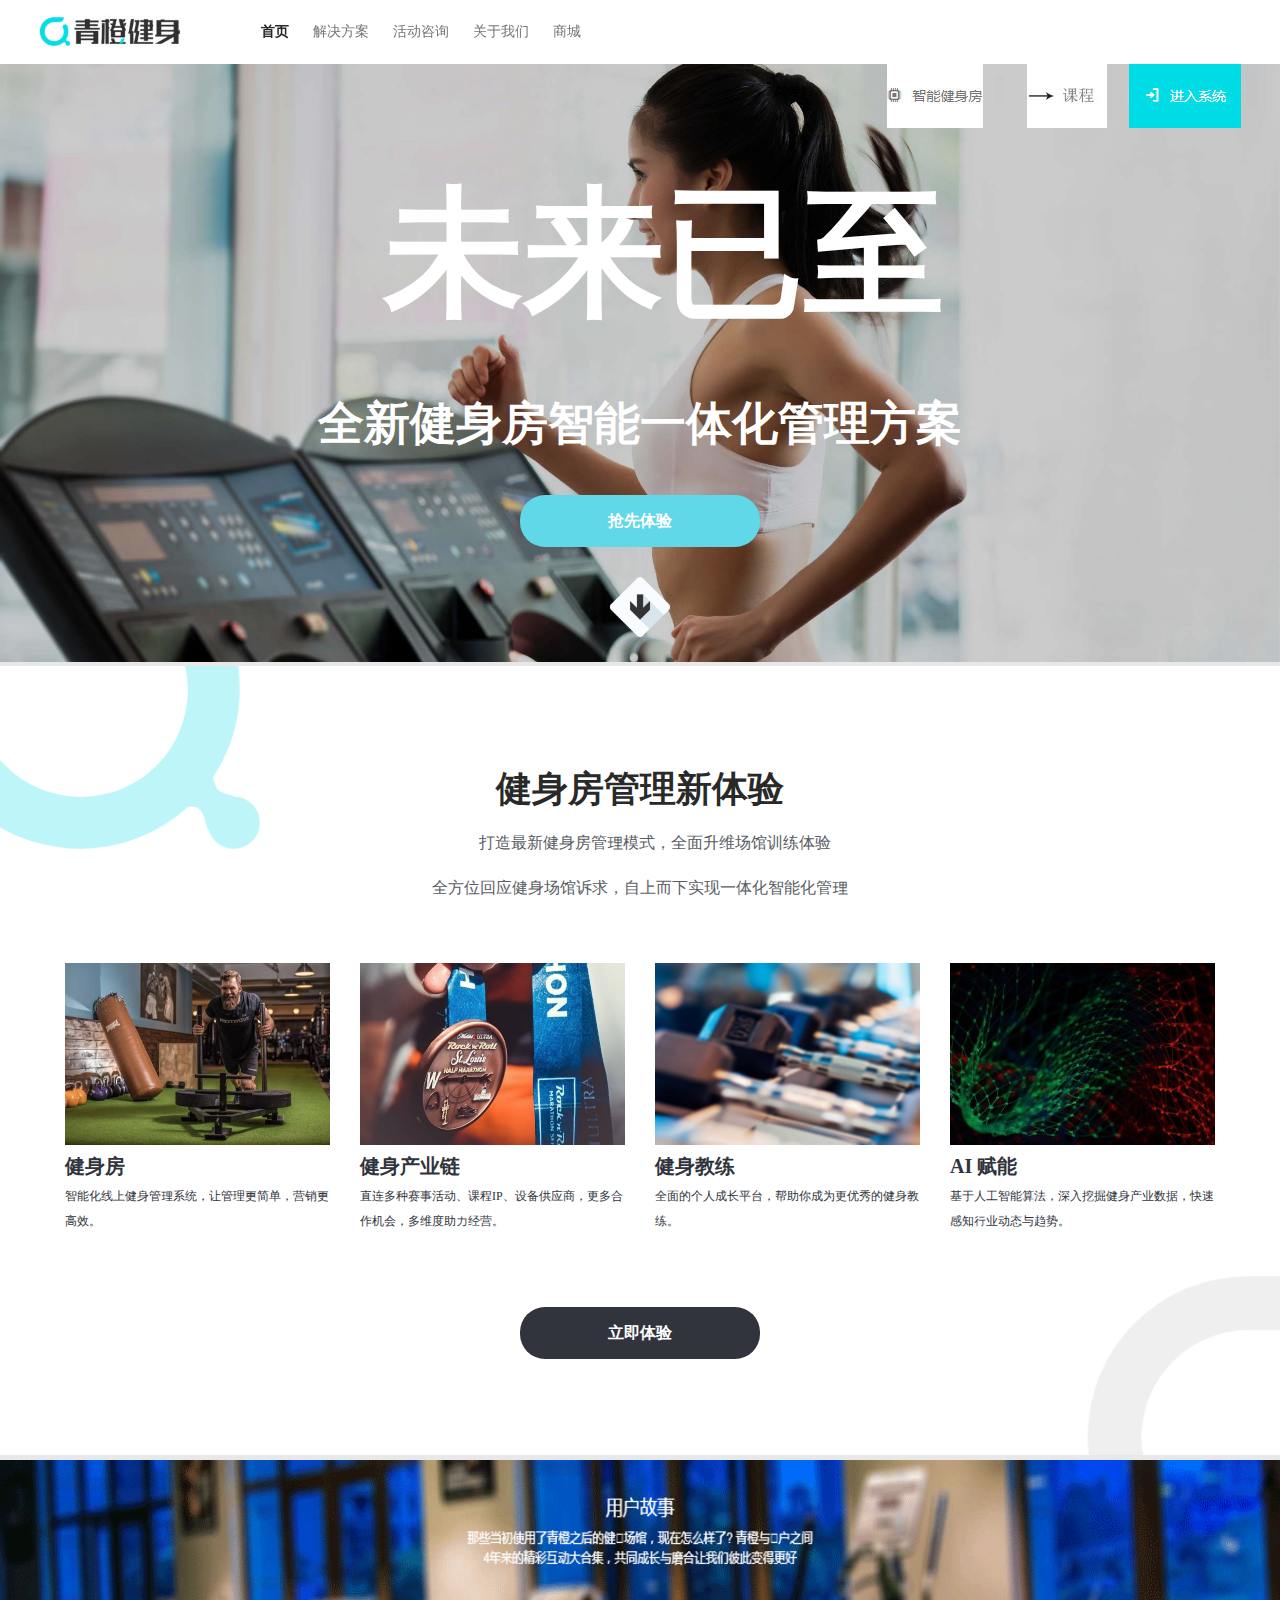
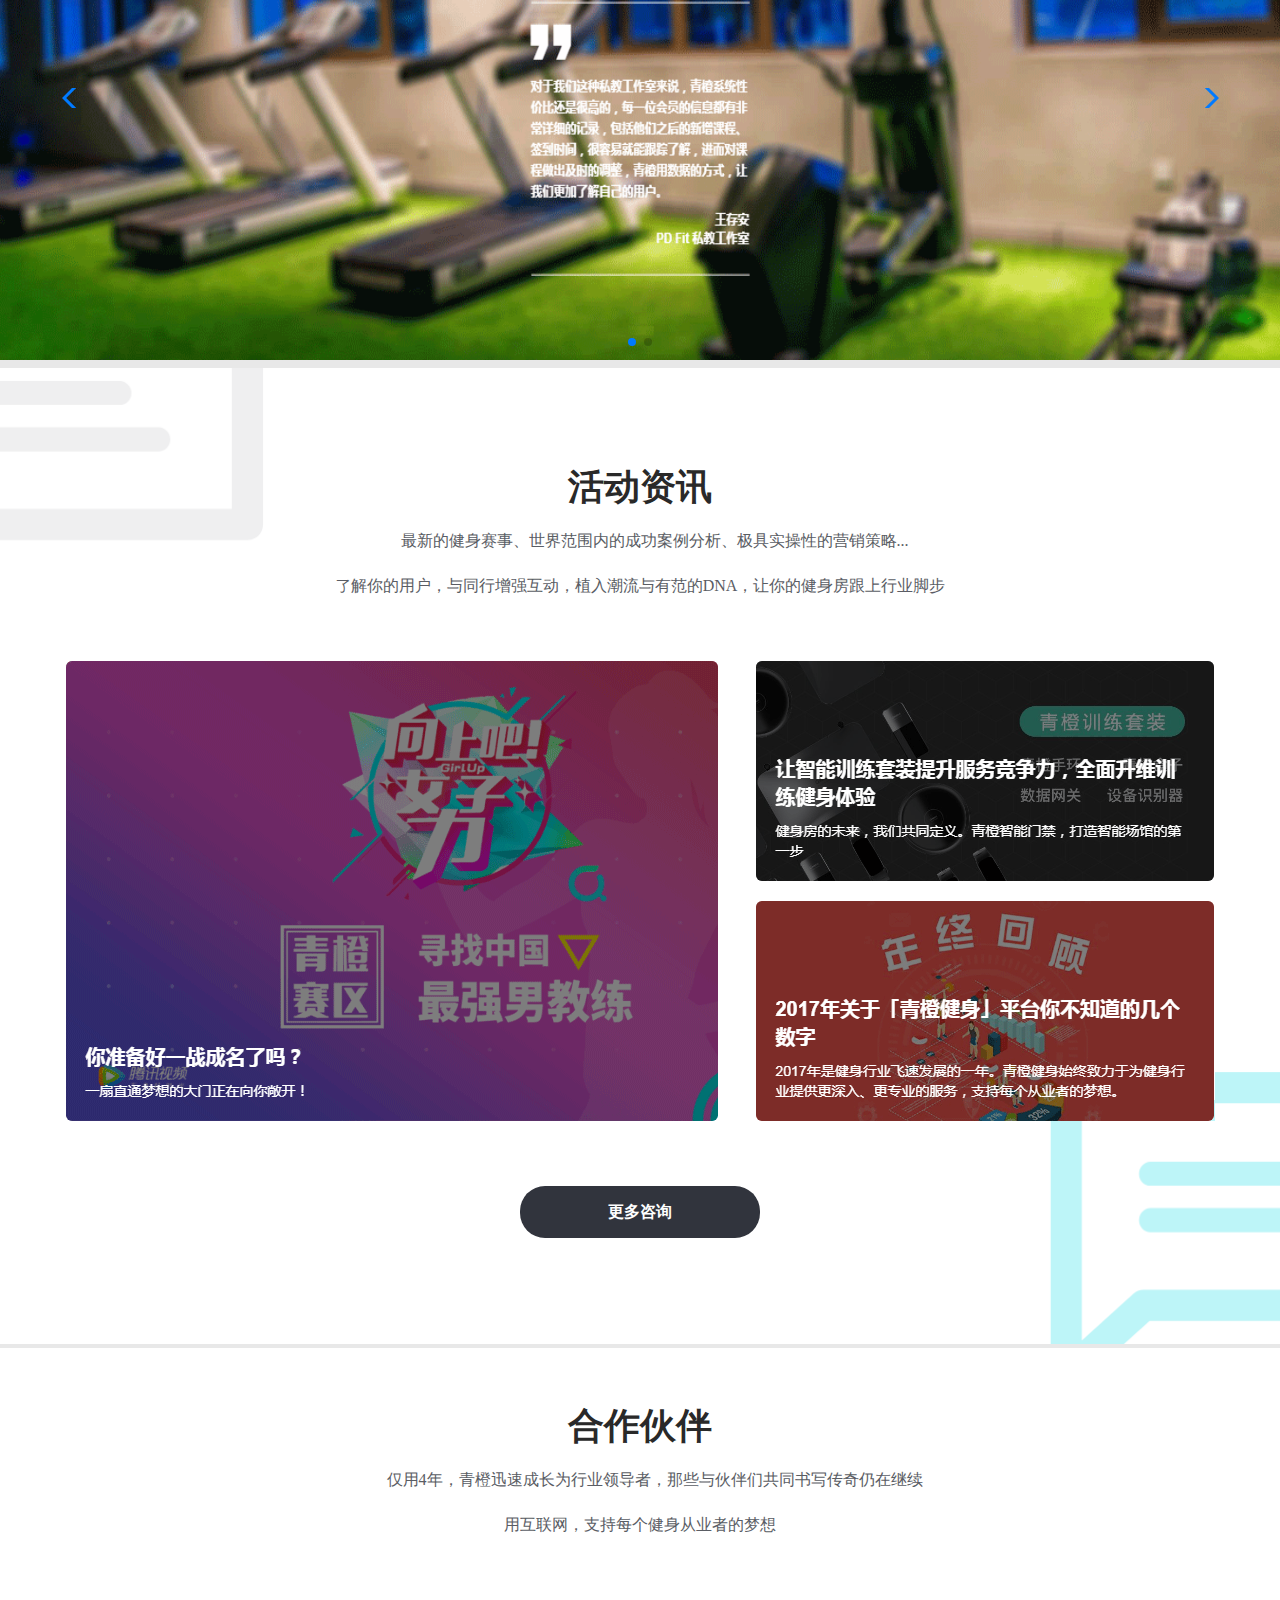
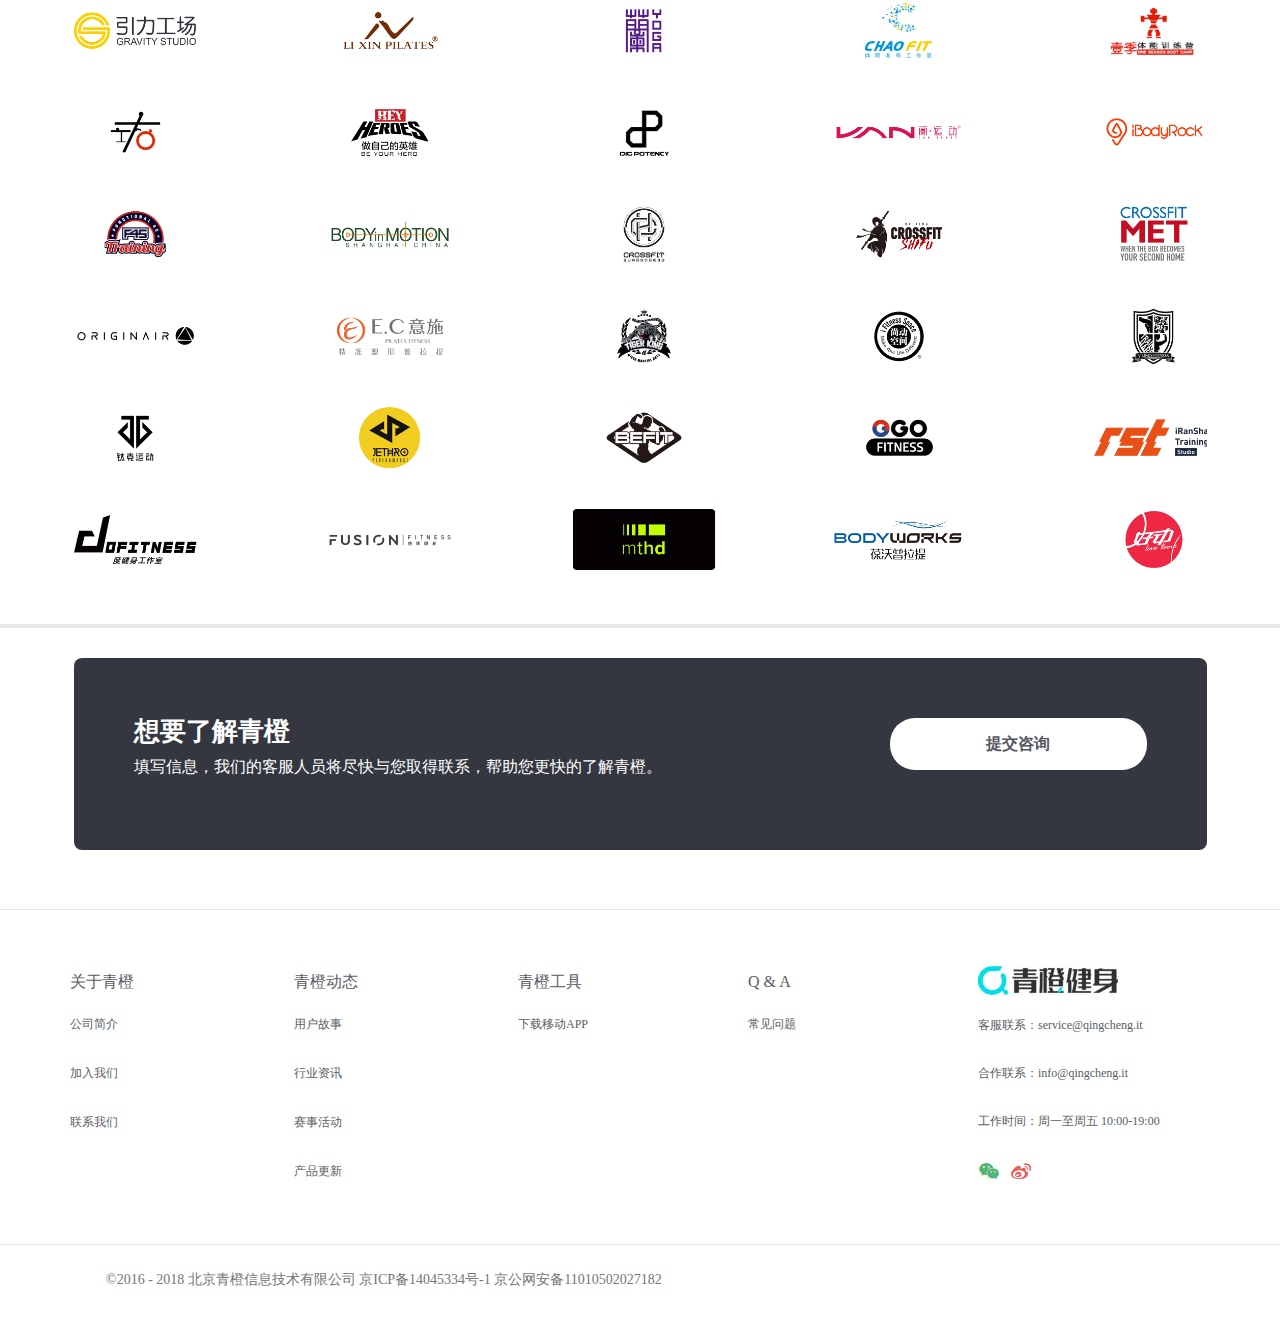
<file: index.html>
<!DOCTYPE html>
<html>
	<head>
		<meta charset="utf-8" />
		<title></title>
		<link rel="stylesheet" type="text/css" href="css/index.css">
		<link rel="stylesheet" type="text/css" href="css/swiper.min.css">
	</head>
	<body>
<!--header-->
		<div class="header">
			<div class="header_left">
				<div class="header_left_img"><img src="img1/4.jpg"/></div>
				<div class="header_left_wz">
					<a href="index.html">首页 </a>
					<a href="http://www.qingchengfit.cn/solution/">解决方案</a>
					<a href="http://www.qingchengfit.cn/news/" target="_blank">活动咨询</a>
					<a href="http://www.qingchengfit.cn/about/" target="_blank">关于我们</a>
					<a href="shopping.html" target="_blank">商城</a>
				</div>
			</div>
			<div class="header_right">
				<a href="http://www.qingchengfit.cn/smart/gym/" target="_blank"><img src="img1/1.jpg"/></a>
				<a href="http://www.qingchengfit.cn/smart/gym/" target="_blank"><img src="img1/2.jpg"/></a>
				<a href="subpage2.html" target="_blank"><img src="img1/3.jpg"/></a> 
			</div>
		</div>
	
<!-- banner -->
		
			<div class="banner">
				<div class="banner_box"></div>
				<div class="banner_cenBox">
					<h1>未来已至</h1>
					<h2>全新健身房智能一体化管理方案</h2>
					<span id="banner_span"><a href="http://cloud.qingchengfit.cn/backend/login/" target="_blank">抢先体验</a></span>
					<img src="img1/1.png">
				</div>
			</div>
			

<!-- intro  简介 -->
			<div class="intro">	
				<div class="intro_top">
					<h2>健身房管理新体验</h2>
					<p>打造最新健身房管理模式，全⾯升维场馆训练体验</p>
					<p>全⽅位回应健⾝场馆诉求，⾃上而下实现⼀体化智能化管理</p>
				</div>
				<div class="intro_center">
					<div class="intro_center1">
						<img src="img1/6.jpg">
						<h3>健身房</h3>
						<p>智能化线上健身管理系统，让管理更简单，营销更高效。</p>
					</div>
					<div class="intro_center1">
						<img src="img1/7.jpg">
						<h3>健身产业链</h3>
						<p>直连多种赛事活动、课程IP、设备供应商，更多合作机会，多维度助力经营。</p>
					</div>
					<div class="intro_center1">
						<img src="img1/8.jpg">
						<h3>健身教练</h3>
						<p>全面的个人成长平台，帮助你成为更优秀的健身教练。</p>
					</div>
					<div class="intro_center1">
						<img src="img1/9.jpg">
						<h3>AI 赋能</h3>
						<p>基于⼈工智能算法，深入挖掘健身产业数据，快速感知行业动态与趋势。</p>
					</div>
				</div>
				<span id="intro_span">
					<a href="http://cloud.qingchengfit.cn/backend/login/" target="_blank">立即体验</a>
				</span>
			</div>
		

<!-- slideshow 轮播图 -->

		<div class="slideshow" style="background: yellow;height:500px;padding-top: 0px;">
			 <div class="swiper-container">
			    <div class="swiper-wrapper">
			      <div class="swiper-slide"><a href="#"><img width="100%"; height="500px"; src="img1/11.png"></a></div>
			      <div class="swiper-slide"><a href="#"><img width="100%"; height="500px"; src="img1/12.png"></a></div>
			     
			    </div>

			    <div class="swiper-pagination"></div>

			    <div class="swiper-button-prev" style="width:30px;height:20px;margin-left: 50px;"></div> <!--左箭头-->
			    <div class="swiper-button-next" style="width:30px;height:20px;margin-right: 50px;"></div> <!--右箭头-->
			    
			  </div>

		</div>

<!-- activity 活动咨询 -->
		<div class="activity">
			<div class="intro_top">
					<h2>活动资讯</h2>
					<p>最新的健⾝赛事、世界范围内的成功案例分析、极具实操性的营销策略...</p>
					<p>了解你的用户，与同⾏增强互动，植入潮流与有范的DNA，让你的健身房跟上⾏业脚步</p>
				</div>
				<div class="intro_center">
					<div class="activity_center">
						<div class="activity_centerLeft">
							<a href="http://www.qingchengfit.cn/news/16/"><img src="img1/6.png"></a>
						</div>
						<div class="activity_centerRight">
							<a href="http://www.qingchengfit.cn/news/34/"><img src="img1/7.png"></a>
							<a href="http://www.qingchengfit.cn/news/11/"><img src="img1/8.png"></a>
						</div>
					</div>	
					<span id="activity_span">
						<a href="http://cloud.qingchengfit.cn/backend/login/" target="_blank">更多咨询</a>
					</span>
				</div>
		</div>

<!-- partner 合作伙伴 -->
		<div class="partner">
			<div class="intro_top partner_top" >
					<h2>合作伙伴</h2>
					<p>仅用4年，青橙迅速成长为行业领导者，那些与伙伴们共同书写传奇仍在继续</p>
					<p>⽤互联网，支持每个健身从业者的梦想</p>
				</div>
			<div class="partner_img"></div>
		</div>				
<!-- consult  咨询 -->

		<div class="consult">
			<div class="consult_content">
				<div class="consult_left">
					<h4>想要了解青橙</h4>
					<p>填写信息，我们的客服人员将尽快与您取得联系，帮助您更快的了解青橙。</p>
				</div>
				<div class="consult_right">
					<a href="http://www.qingchengfit.cn/feedback/" target="_blank">提交咨询</a>
				</div>
			</div>
		</div>
<!-- introduce  介绍 -->
		<div class="introduce">
			<div class="introduce_box">
				<div class="introduce_box_left">
					<ul>
						<li>关于青橙</li>
						<li><a href="http://www.qingchengfit.cn/about/">公司简介</a></li>
						<li><a href="http://www.qingchengfit.cn/about/#join">加入我们</a></li>
						<li><a href="http://www.qingchengfit.cn/about/#contact">联系我们</a></li>
					</ul>

					<ul>
						<li>青橙动态</li>
						<li><a href="http://www.qingchengfit.cn/news/?type=story">用户故事</a></li>
						<li><a href="http://www.qingchengfit.cn/news/?type=news">行业资讯</a></li>
						<li><a href="http://www.qingchengfit.cn/news/?type=activity">赛事活动</a></li>
						<li><a href="http://www.qingchengfit.cn/news/?type=update">产品更新</a></li>

					</ul>

					<ul>
						<li>青橙工具</li>
						<li><a href="http://www.qingchengfit.cn/trial/">下载移动APP</a></li>
					</ul>
					<ul>
						<li>Q & A</li>
						<li><a href="http://www.qingchengfit.cn/faq/">常见问题</a></li>
					</ul>
				</div>
				<div class="introduce_box_right">
					<a href="http://www.qingchengfit.cn/">
						<img src="img1/4.jpg">
					</a>
					<ul>
						<li> 
客服联系：service@qingcheng.it</li>
						<li>合作联系：info@qingcheng.it</li>
						<li>工作时间：周一至周五 10:00-19:00</li>
					</ul>
					<div class="hide_box">
					</div>	
					<div class="introduce_box_right2">
						<a class="introduce_a" href="#"><img src="img1/12.jpg"/></a>
						<a class="introduce_a" href="https://weibo.com/qingchengfitness?"><img src="img1/13.jpg"/> </a>
					</div>	
				</div>
			</div>
		</div>

<!-- bottom 底部 -->
		<div class="bottom_box">
			<p>©2016 - 2018 北京青橙信息技术有限公司 京ICP备14045334号-1 京公网安备11010502027182</p>
		</div>

	</body>
</html>


	<script type="text/javascript" src="js/jquery-1.11.3.js" ></script>
	<script type="text/javascript" src="js/swiper.min.js"></script>
	<script>
		  var swiper = new Swiper('.swiper-container', {
		    direction : 'horizontal',
		    effect : 'slide',
		    loop : true,
		    speed:500,
		    autoplay: {
		      delay: 3000,
		    },
		    navigation: {
		      nextEl: '.swiper-button-next',
		      prevEl: '.swiper-button-prev',
		    },
		    pagination: {
		      el: '.swiper-pagination',
		      clickable: true
		    
		    }
		  });

	</script>





	<script type="text/javascript">

		//introduce  介绍   文字变色
		$(".introduce_box_left ul li").mouseover(function(){
			$(this).children().css("color","#00dce6");
		});
		$(".introduce_box_left ul li").mouseout(function(){
			$(this).children().css("color","#5a5d64");
		});

		//二维码显示隐藏
		$(".introduce_a:first-child").mouseover(function(){
			$(".hide_box").fadeIn(400);
		});
		$(".introduce_a").mouseout(function(){
			$(".hide_box").fadeOut(400);
		});

	</script>
</file>
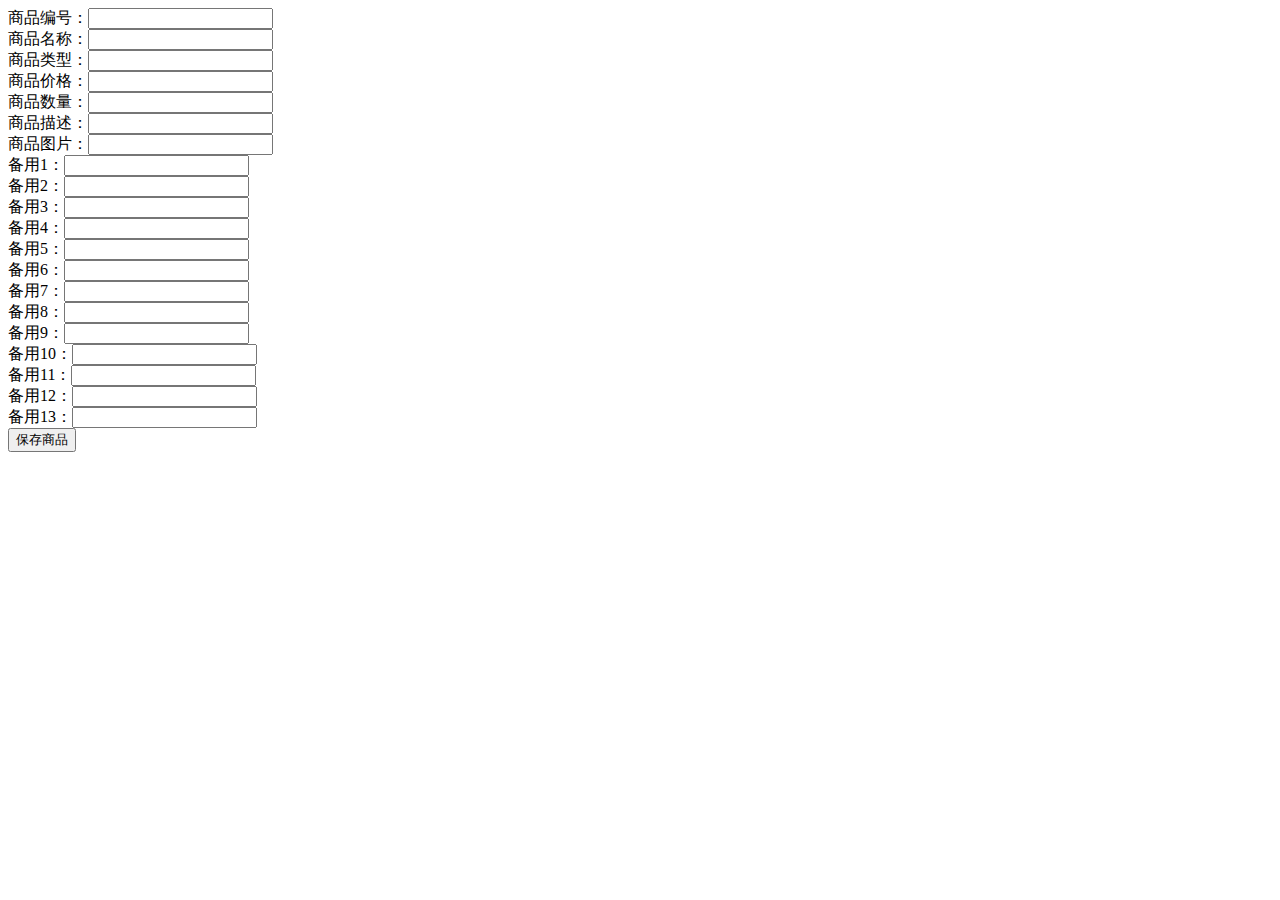
<file: addGoods.html>
<!DOCTYPE html>
<html>
	<head>
		<meta charset="utf-8" />
		<title></title>
	</head>
	<body>
	<form action="php/saveGoods.php" method="post">
		商品编号：<input type="text" name="goodsId" /><br/>
		商品名称：<input type="text" name="goodsName" /><br/>
		商品类型：<input type="text" name="goodsType" /><br/>
		商品价格：<input type="text" name="goodsPrice" /><br/>
		商品数量：<input type="text" name="goodsCount" /><br/>
		商品描述：<input type="text" name="goodsDesc" /><br/>
		商品图片：<input type="text" name="goodsImg" /><br/>
		备用1：<input type="text"  name="beiyong1" /><br/>
		备用2：<input type="text"  name="beiyong2" /><br/>
		备用3：<input type="text"  name="beiyong3" /><br/>
		备用4：<input type="text"  name="beiyong4" /><br/>
		备用5：<input type="text"  name="beiyong5" /><br/>
		备用6：<input type="text"  name="beiyong6" /><br/>
		备用7：<input type="text"  name="beiyong7" /><br/>
		备用8：<input type="text"  name="beiyong8" /><br/>
		备用9：<input type="text"  name="beiyong9" /><br/>
		备用10：<input type="text" name="beiyong10" /><br/>
		备用11：<input type="text" name="beiyong11" /><br/>
		备用12：<input type="text" name="beiyong12" /><br/>
		备用13：<input type="text" name="beiyong13" /><br/>
		<input type="submit" value="保存商品" />
	</form>
		
	</body>
</html>
</file>
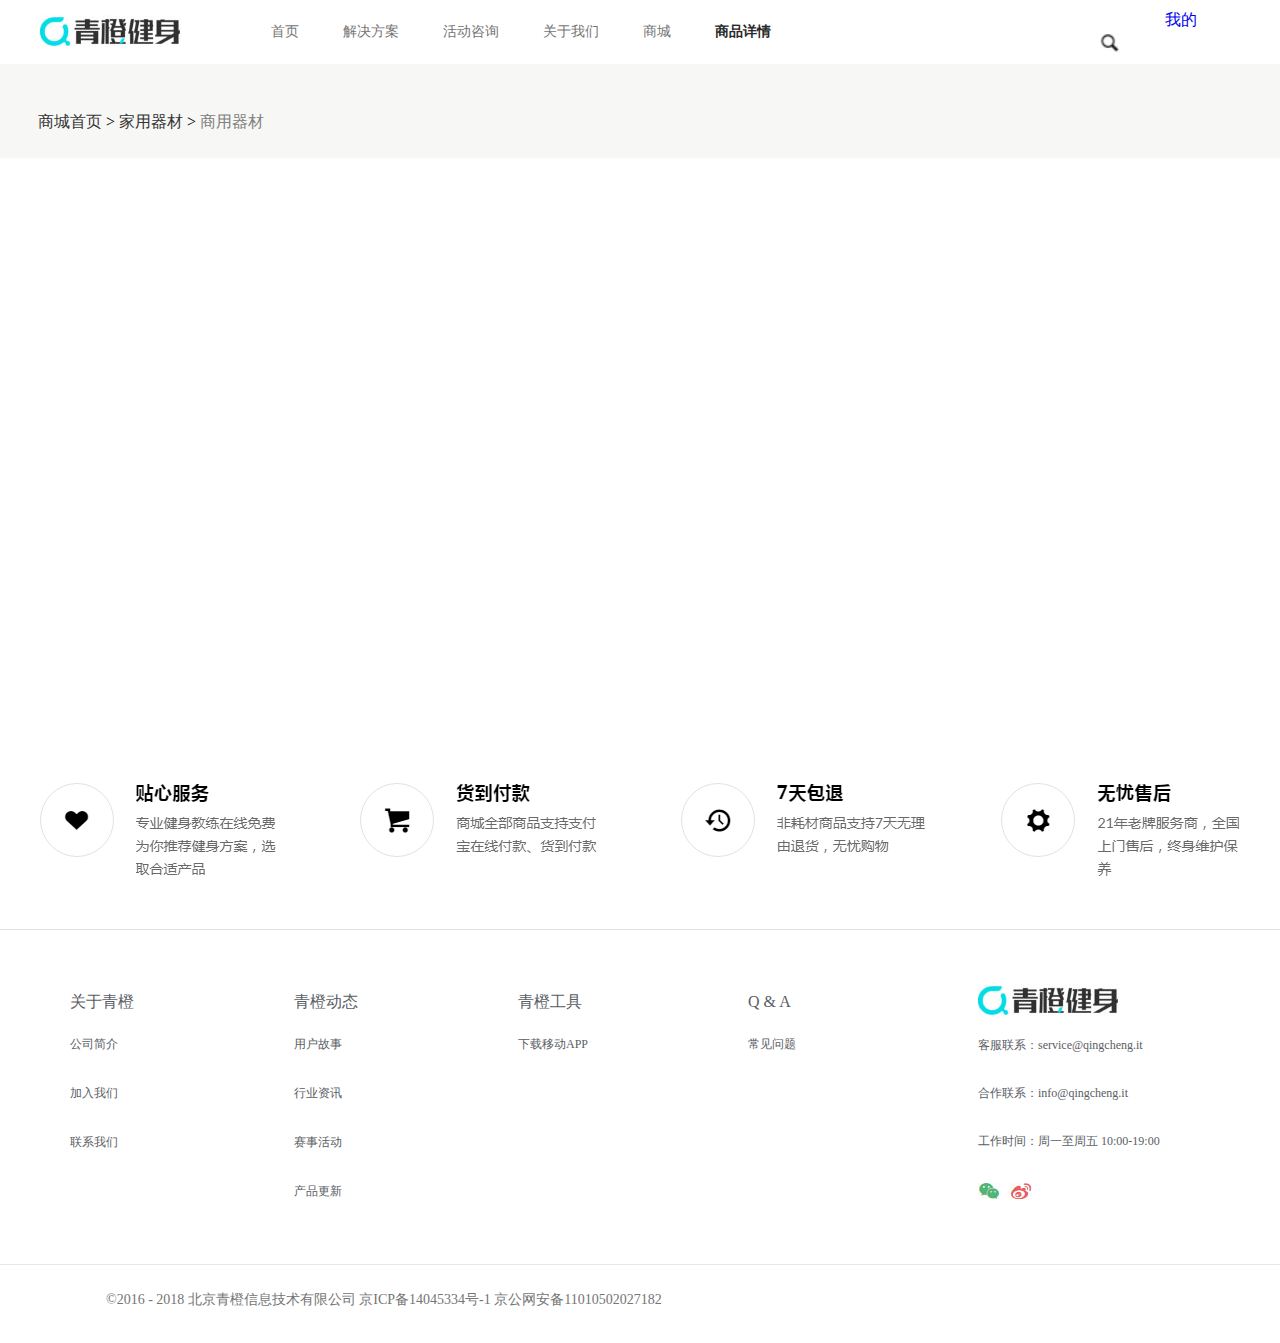
<file: details.html>
<!doctype html>
<html lang="en">
<head>
	<meta charset="UTF-8">
	<title>商城</title>
	<title></title>
		<link rel="stylesheet" type="text/css" href="css/details.css">
		<link rel="stylesheet" type="text/css" href="css/iconfont.css">
</head>
<body>

<!--header-->
		<div class="header">
			<div class="header_left">
				<div class="header_left_img"><img src="img4/4.jpg"/></div>
				<div class="header_left_wz">
					<a href="index.html">首页 </a>
					<a href="http://www.qingchengfit.cn/solution/">解决方案</a>
					<a href="http://www.qingchengfit.cn/news/" target="_blank">活动咨询</a>
					<a href="http://www.qingchengfit.cn/about/" target="_blank">关于我们</a>
					<a href="shopping.html" target="_blank">商城</a>
					<a href="goodslist.html" target="_blank">商品详情</a>
				</div>
			</div>
			<div class="header_right">
				<div class="header_img">
					<img class="header_right_img" src="img4/1.png">
					<img class="header_right_img2" src="img4/4.png">
				</div>
				<div class="search">
					<input type="text" id="search_1" placeholder="搜索">
					<a href="#"><img class="search_img" src="img4/3.png"></a>
				</div>
				<div class="mine" >
					<a class="mine_p" href="#"><p>我的</p></a>
					<div class="header_mine">
						<a href="#" style="margin-right: 0px;">购物车</a>
						<a href="#">我的订单</a>
						<a href="shopping.html">我的商城</a>
						<a href="subpage2.html">登录</a>
						<a href="subpage3.html">注册</a>
					</div>
				</div>	
			</div>
		</div>

<!-- nav 上边栏-->
			<div class="nav">
				<div class="nav_wz">
					<a href="shopping.html">商城首页</a>   >
					<a href="#">家用器材</a>   >
					<a href="#">商用器材</a>
				</div>
			</div>

<!-- content 主题 -->
		<div class="content">
			<div class="content_1">
				<div class="content_left">
					<!-- <div class="content_left_top">
						<img src="img5/001.jpg">
					</div>
					<div class="content_left_bottom">
						<img src="img5/001.jpg">
						<img src="img5/0011.jpg">
						<img src="img5/0012.jpg">
						<img src="img5/0013.jpg">
					</div> -->
				</div>
				<div class="content_right">
					<!-- <h3>HARISON 跑步机 MONICA T1</h3>
					<p>¥2,999.00</p>
					<h4>简介：</h4>
					<ul>
						<li>HARISON 跑步机 MONICA T1是一款简约主义小而美、颜值高的跑步机。它配置了</li>
						<li>1.分段式减震，保护膝盖</li>
						<li>2.120*45CM大空间的有效跑步面积</li>
						<li>3.免安装，能折叠，更省空间</li>
						<li>4.绿色环保马达</li>
					</ul>
					<div class="number">
						<div class="number_left">
							<input type="button" value="-">
							<span>1</span>
							<input type="button" value="+">
						</div>
						<span class="number_span">加入购物车</span>
					</div>
					<h6>分类： <a href="#">家用跑步机, 美国HARISON</a></h6> -->
				</div>
			</div>
		</div>


<!-- serve 服务 -->	
	<div class="serve">
		<div class="serve_img"></div>
	</div>


<!-- introduce  介绍 -->
		<div class="introduce">
			<div class="introduce_box">
				<div class="introduce_box_left">
					<ul>
						<li>关于青橙</li>
						<li><a href="http://www.qingchengfit.cn/about/">公司简介</a></li>
						<li><a href="http://www.qingchengfit.cn/about/#join">加入我们</a></li>
						<li><a href="http://www.qingchengfit.cn/about/#contact">联系我们</a></li>
					</ul>

					<ul>
						<li>青橙动态</li>
						<li><a href="http://www.qingchengfit.cn/news/?type=story">用户故事</a></li>
						<li><a href="http://www.qingchengfit.cn/news/?type=news">行业资讯</a></li>
						<li><a href="http://www.qingchengfit.cn/news/?type=activity">赛事活动</a></li>
						<li><a href="http://www.qingchengfit.cn/news/?type=update">产品更新</a></li>

					</ul>

					<ul>
						<li>青橙工具</li>
						<li><a href="http://www.qingchengfit.cn/trial/">下载移动APP</a></li>
					</ul>
					<ul>
						<li>Q & A</li>
						<li><a href="http://www.qingchengfit.cn/faq/">常见问题</a></li>
					</ul>
				</div>
				<div class="introduce_box_right">
					<a href="http://www.qingchengfit.cn/">
						<img src="img1/4.jpg">
					</a>
					<ul>
						<li> 客服联系：service@qingcheng.it</li>
						<li>合作联系：info@qingcheng.it</li>
						<li>工作时间：周一至周五 10:00-19:00</li>
					</ul>
					<div class="hide_box">
					</div>	
					<div class="introduce_box_right2">
						<a class="introduce_a" href="#"><img src="img1/12.jpg"/></a>
						<a class="introduce_a" href="https://weibo.com/qingchengfitness?"><img src="img1/13.jpg"/> </a>
					</div>	
				</div>
			</div>
		</div>

<!-- bottom 底部 -->
		<div class="bottom_box">
			<p>©2016 - 2018 北京青橙信息技术有限公司 京ICP备14045334号-1 京公网安备11010502027182</p>
		</div>
	
</body>
</html>
<script type="text/javascript" src="js/jquery-1.11.3.js" ></script>
<script type="text/javascript">
	$(function(){
		//搜索框出现隐藏
		$(".header_right_img").click(function(){
			
			$(".header_right_img2").css({"display":"block"});
			$(".header_right_img").css({"display":"none"});
			$(".search").fadeIn();
		});
		$(".header_right_img2").click(function(){
			$(".header_right_img2").css({"display":"none"});
			$(".header_right_img").css({"display":"block"});
			$(".search").css({"display":"none"});
		});

		$("#search_1").blur(function(){
			$(this)[0].value="";
		});

		$(".mine").mouseenter(function(){
			$(".header_mine").fadeIn();
		});
		$(".mine").mouseleave(function(){
			$(".header_mine").css({
				"display":"none"
			});
		});


		//截取网址字符串中的id
		var str1=window.location.href;
		var str2=str1.split("?")[1];
		//获取后端数据(返回的数据是一个对象)

		$.get("php/getGoodsInfo.php",{goodsId:str2},function(str){
			var htmlStr="";
			var obj=JSON.parse(str);
			htmlStr+='<div class="content_left_top"><img src="'+obj.goodsImg+'"></div><div class="content_left_bottom"><img src="'+obj.goodsImg+'"><img src="'+obj.beiyong9+'"><img src="'+obj.beiyong10+'"><img src="'+obj.beiyong8+'">'+'</div>';
			$(".content_left").html(htmlStr);



			var htmlStr2="";
			htmlStr2+='<h3>'+obj.goodsName+'</h3>';
			htmlStr2+='<p>￥'+obj.goodsPrice+'</p>';
			htmlStr2+='<h4>'+obj.beiyong1+'</h4><ul>';
			htmlStr2+='<li>'+obj.beiyong2+'</li>';
			htmlStr2+='<li>'+obj.beiyong3+'</li>';
			htmlStr2+='<li>'+obj.beiyong4+'</li>';
			htmlStr2+='<li>'+obj.beiyong5+'</li>';
			htmlStr2+='<li>'+obj.beiyong6+'</li>';
			htmlStr2+='<li>'+obj.beiyong7+'</li></ul>';
			htmlStr2+='<div class="number"><div class="number_left"><input type="button" value="-"><span>1</span><input type="button" value="+"></div><span class="number_span">加入购物车</span></div><h6>分类： <a href="#">'+obj.beiyong11+'</a></h6>';
			$(".content_right").html(htmlStr2);
		});

	});



		//添加点击事件 让图片更换
		$(".content_left_bottom").children("img").click(function(){
			$(".content_left_top").children("img").attr(src,$(this).attr("src"));
		});

			

			/*<div class="content_left">
					<!-- <div class="content_left_top">
						<img src="img5/001.jpg">
					</div>
					<div class="content_left_bottom">
						<img src="img5/001.jpg">
						<img src="img5/0011.jpg">
						<img src="img5/0012.jpg">
						<img src="img5/0013.jpg">
					</div> -->
				</div>
*/











	//introduce  介绍   文字变色
		$(".introduce_box_left ul li").mouseover(function(){
			$(this).children().css("color","#00dce6");
		});
		$(".introduce_box_left ul li").mouseout(function(){
			$(this).children().css("color","#5a5d64");
		});

		//二维码显示隐藏
		$(".introduce_a:first-child").mouseover(function(){
			$(".hide_box").fadeIn(400);
		});
		$(".introduce_a").mouseout(function(){
			$(".hide_box").fadeOut(400);
		});


/*
		//截取url中的字符串
		function queryToJson(str){
			//1、先拿出？后面的字符串
			let query = str.split("?")[1];//a=1&b=2&c=&d=xxx&e 
			
			//2、用&分割
			let arr = query.split("&");
			let obj={};
			for(let index in arr){
				let tempArr = arr[index].split("="); //item = "a=1"
				if(tempArr.length==2){
					obj[tempArr[0]] = tempArr[1];	
				}else{
					obj[tempArr[0]] = undefined;			
				}
			}
			return obj;
		}*/


		
			
</script>
</file>
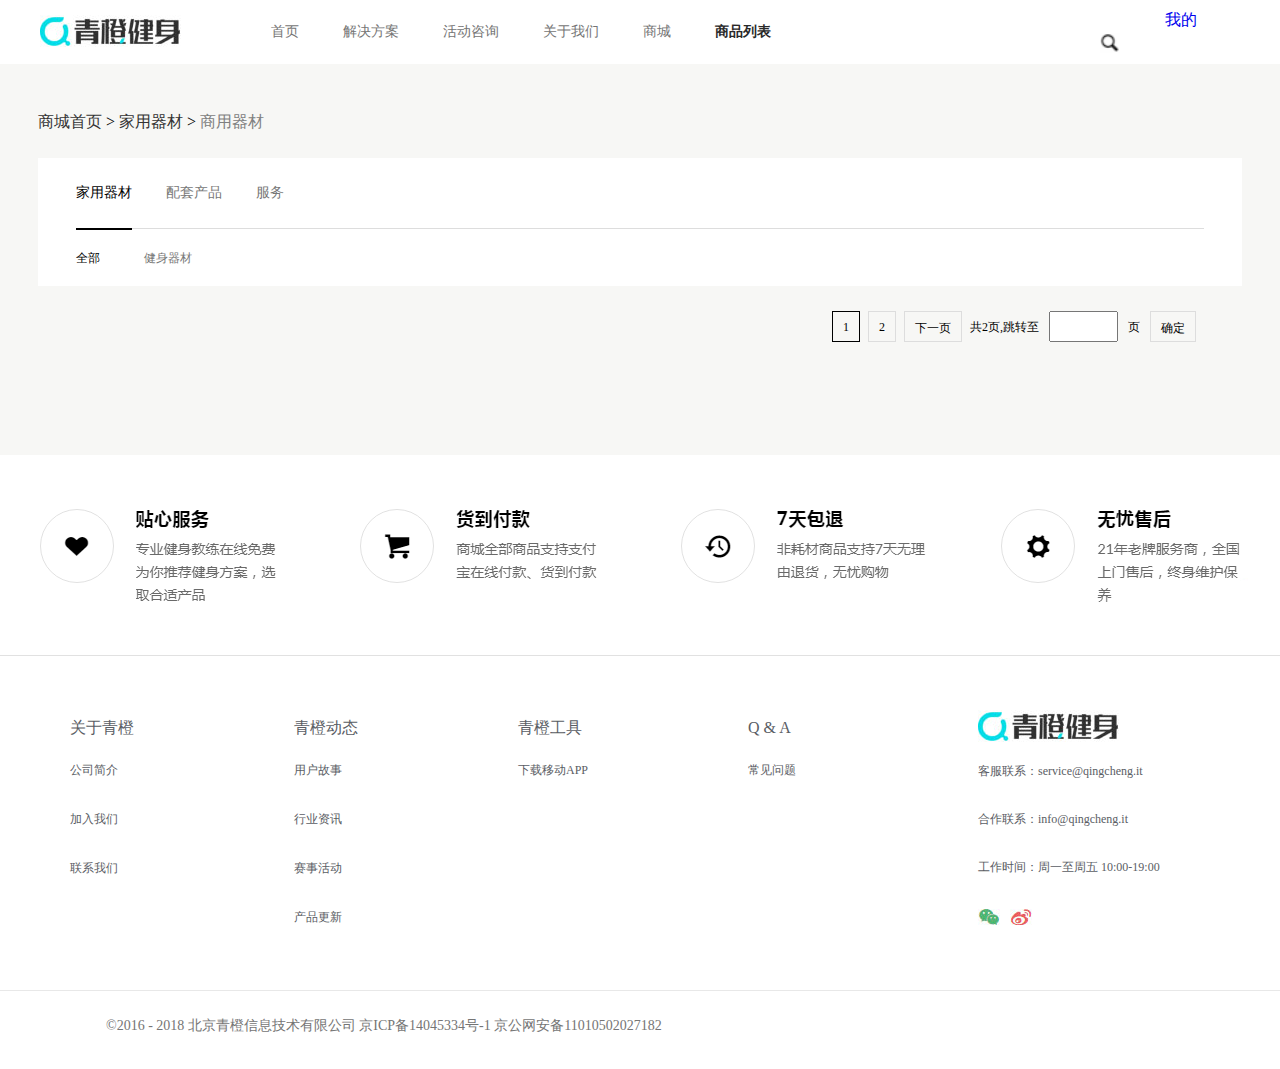
<file: goodslist.html>
<!doctype html>
<html lang="en">
<head>
	<meta charset="UTF-8">
	<title>商城</title>
	<title></title>
		<link rel="stylesheet" type="text/css" href="css/goodslist.css">
		<link rel="stylesheet" type="text/css" href="css/iconfont.css">
</head>
<body>

<!--header-->
		<div class="header">
			<div class="header_left">
				<div class="header_left_img"><img src="img4/4.jpg"/></div>
				<div class="header_left_wz">
					<a href="index.html">首页 </a>
					<a href="http://www.qingchengfit.cn/solution/">解决方案</a>
					<a href="http://www.qingchengfit.cn/news/" target="_blank">活动咨询</a>
					<a href="http://www.qingchengfit.cn/about/" target="_blank">关于我们</a>
					<a href="shopping.html" target="_blank">商城</a>
					<a href="goodslist.html" target="_blank">商品列表</a>
				</div>
			</div>
				<div class="header_right">
					<div class="header_img">
						<img class="header_right_img" src="img4/1.png">
						<img class="header_right_img2" src="img4/4.png">
					</div>
					<div class="search">
						<input type="text" id="search_1" placeholder="搜索">
						<a href="#"><img class="search_img" src="img4/3.png"></a>
					</div>
					<div class="mine" >
						<a class="mine_p" href="#"><p>我的</p></a>
						<div class="header_mine">
							<a href="#" style="margin-right: 0px;">购物车</a>
							<a href="#">我的订单</a>
							<a href="shopping.html">我的商城</a>
							<a href="subpage2.html">登录</a>
							<a href="subpage3.html">注册</a>
						</div>
					</div>	
			</div>
		</div>

<!-- nav 上边栏-->
			<div class="nav">
				<div class="nav_wz">
					<a href="shopping.html">商城首页</a>   >
					<a href="#">家用器材</a>   >
					<a href="#">商用器材</a>
				</div>
			</div>

<!-- subfield 分栏-->
			<div class="subfield">
				<div class="subfield_content">
					<div class="subfield_content_top">
						<a href="#">家用器材</a>
						<a href="#">配套产品</a>
						<a href="#">服务</a>
					</div>
					<div class="subfield_content_bottom">
						<a href="#">全部</a>
						<a href="#">健身器材</a>
					</div>
				</div>
			</div>

<!-- list  商品列表 -->

			<div class="list">
				<div class="list_content">
				</div>
			</div>
<!-- 分页  pagging -->
		<div class="pagging">
			<div class="pagging_content">
				<a href="#">1</a>
				<a href="#">2</a>
				<a href="#">下一页</a>
				<span>共2页,跳转至</span>
				<input class="pagging_input" type="text">
				<span>页</span>
				<a href="#">确定</a>
			</div>
		</div>

<!-- serve 服务 -->	
	<div class="serve">
		<div class="serve_img"></div>
	</div>


<!-- introduce  介绍 -->
		<div class="introduce">
			<div class="introduce_box">
				<div class="introduce_box_left">
					<ul>
						<li>关于青橙</li>
						<li><a href="http://www.qingchengfit.cn/about/">公司简介</a></li>
						<li><a href="http://www.qingchengfit.cn/about/#join">加入我们</a></li>
						<li><a href="http://www.qingchengfit.cn/about/#contact">联系我们</a></li>
					</ul>

					<ul>
						<li>青橙动态</li>
						<li><a href="http://www.qingchengfit.cn/news/?type=story">用户故事</a></li>
						<li><a href="http://www.qingchengfit.cn/news/?type=news">行业资讯</a></li>
						<li><a href="http://www.qingchengfit.cn/news/?type=activity">赛事活动</a></li>
						<li><a href="http://www.qingchengfit.cn/news/?type=update">产品更新</a></li>

					</ul>

					<ul>
						<li>青橙工具</li>
						<li><a href="http://www.qingchengfit.cn/trial/">下载移动APP</a></li>
					</ul>
					<ul>
						<li>Q & A</li>
						<li><a href="http://www.qingchengfit.cn/faq/">常见问题</a></li>
					</ul>
				</div>
				<div class="introduce_box_right">
					<a href="http://www.qingchengfit.cn/">
						<img src="img1/4.jpg">
					</a>
					<ul>
						<li> 客服联系：service@qingcheng.it</li>
						<li>合作联系：info@qingcheng.it</li>
						<li>工作时间：周一至周五 10:00-19:00</li>
					</ul>
					<div class="hide_box">
					</div>	
					<div class="introduce_box_right2">
						<a class="introduce_a" href="#"><img src="img1/12.jpg"/></a>
						<a class="introduce_a" href="https://weibo.com/qingchengfitness?"><img src="img1/13.jpg"/> </a>
					</div>	
				</div>
			</div>
		</div>

<!-- bottom 底部 -->
		<div class="bottom_box">
			<p>©2016 - 2018 北京青橙信息技术有限公司 京ICP备14045334号-1 京公网安备11010502027182</p>
		</div>
		
</body>
</html>
<script type="text/javascript" src="js/jquery-1.11.3.js" ></script>
<script type="text/javascript">
	$(function(){
		//搜索框出现隐藏
		$(".header_right_img").click(function(){
			
			$(".header_right_img2").css({"display":"block"});
			$(".header_right_img").css({"display":"none"});
			$(".search").fadeIn();
		});
		$(".header_right_img2").click(function(){
			$(".header_right_img2").css({"display":"none"});
			$(".header_right_img").css({"display":"block"});
			$(".search").css({"display":"none"});
		});

		$("#search_1").blur(function(){
			$(this)[0].value="";
		});

		$(".mine").mouseenter(function(){
			$(".header_mine").fadeIn();
		});
		$(".mine").mouseleave(function(){
			$(".header_mine").css({
				"display":"none"
			});
		});

		//获取后端数据
		
		$.get("php/getGoodsList.php",function(str){
			var htmlStr="";
			var arr=JSON.parse(str);
			for(var i=0;i<arr.length;i++){
				htmlStr+='<div class="product_right_top1"><a href="details.html?'+arr[i].goodsId+'"><img class="product_right_top1_1" src="'+
				arr[i].goodsImg+'">'+'<div class="product_right_top1_2">'+'<h3>'+arr[i].goodsName
				+'</h3>'+'<p>'+'￥'+arr[i].goodsPrice+'</p>'+'</div>'+'</a>'+'</div>';
			}
			$(".list_content").html(htmlStr);
		});


	});






	//introduce  介绍   文字变色
		$(".introduce_box_left ul li").mouseover(function(){
			$(this).children().css("color","#00dce6");
		});
		$(".introduce_box_left ul li").mouseout(function(){
			$(this).children().css("color","#5a5d64");
		});

		//二维码显示隐藏
		$(".introduce_a:first-child").mouseover(function(){
			$(".hide_box").fadeIn(400);
		});
		$(".introduce_a").mouseout(function(){
			$(".hide_box").fadeOut(400);
		});







		
			
</script>
</file>
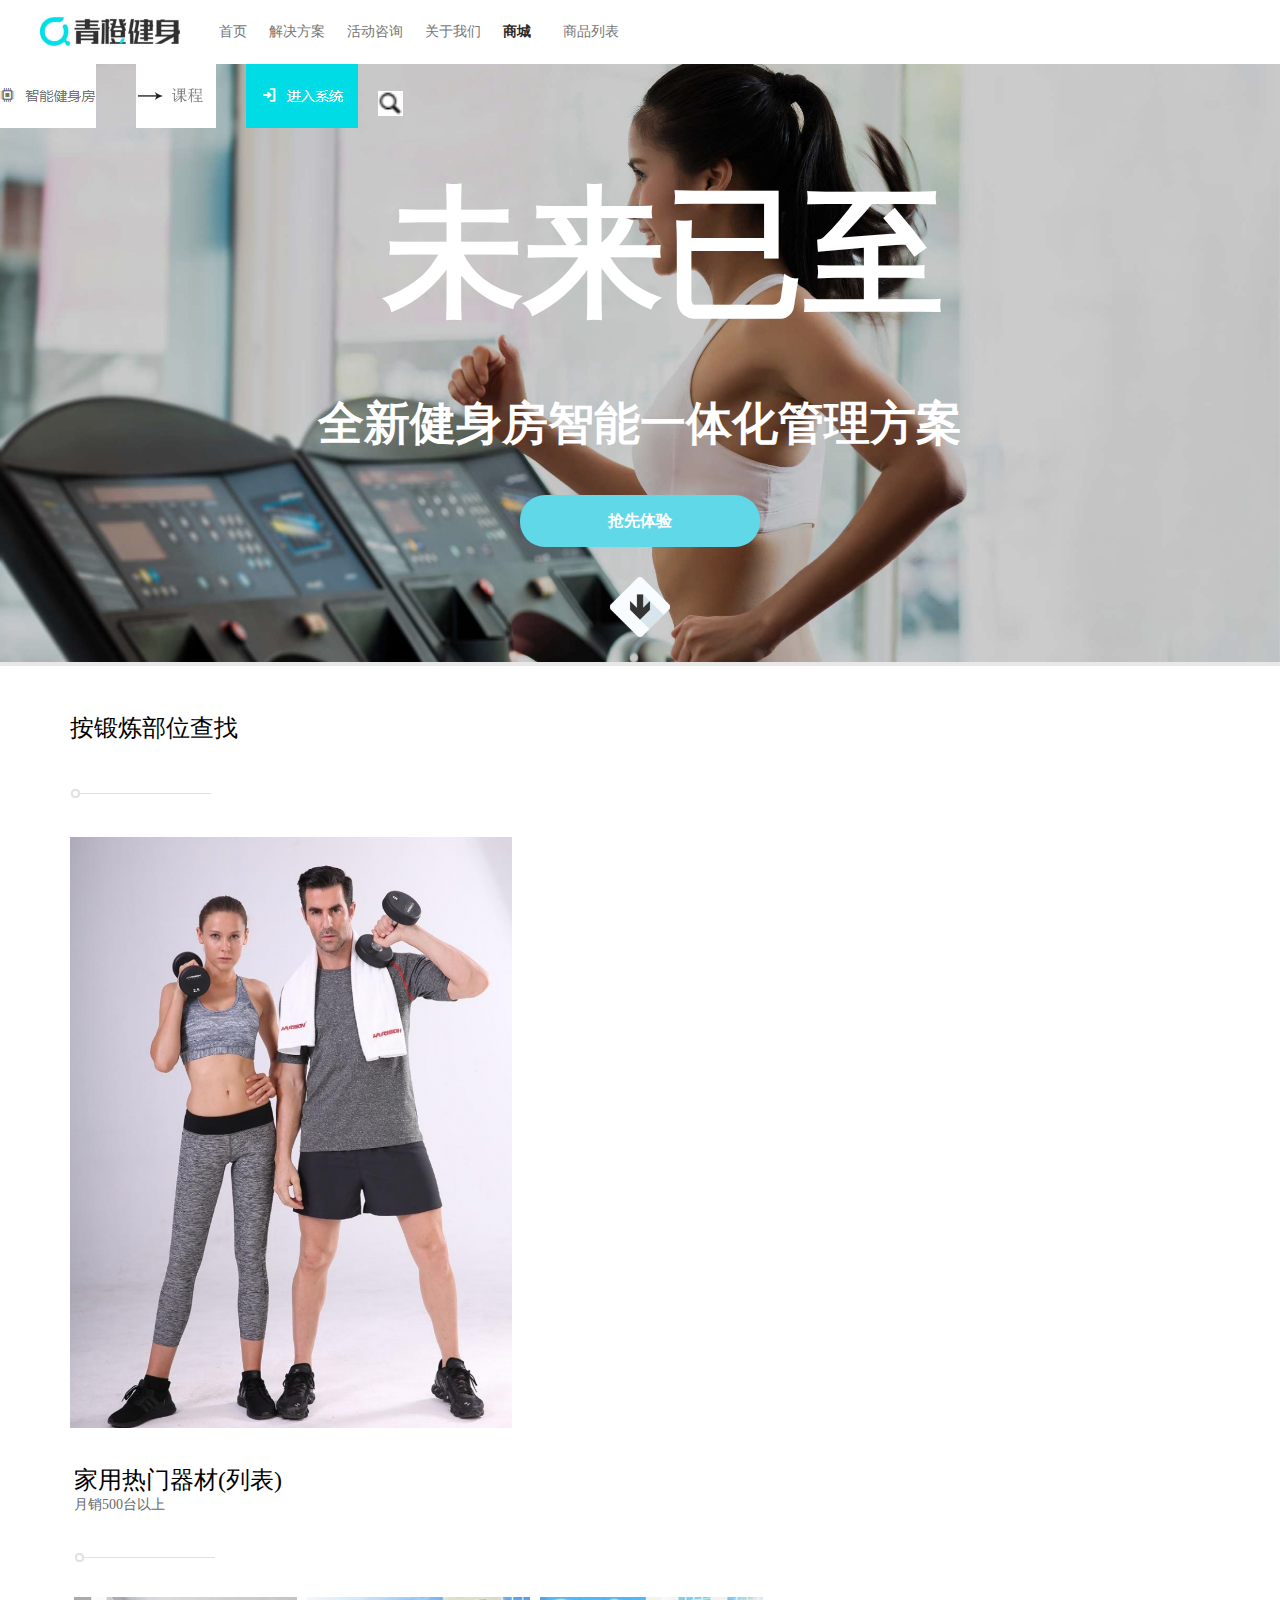
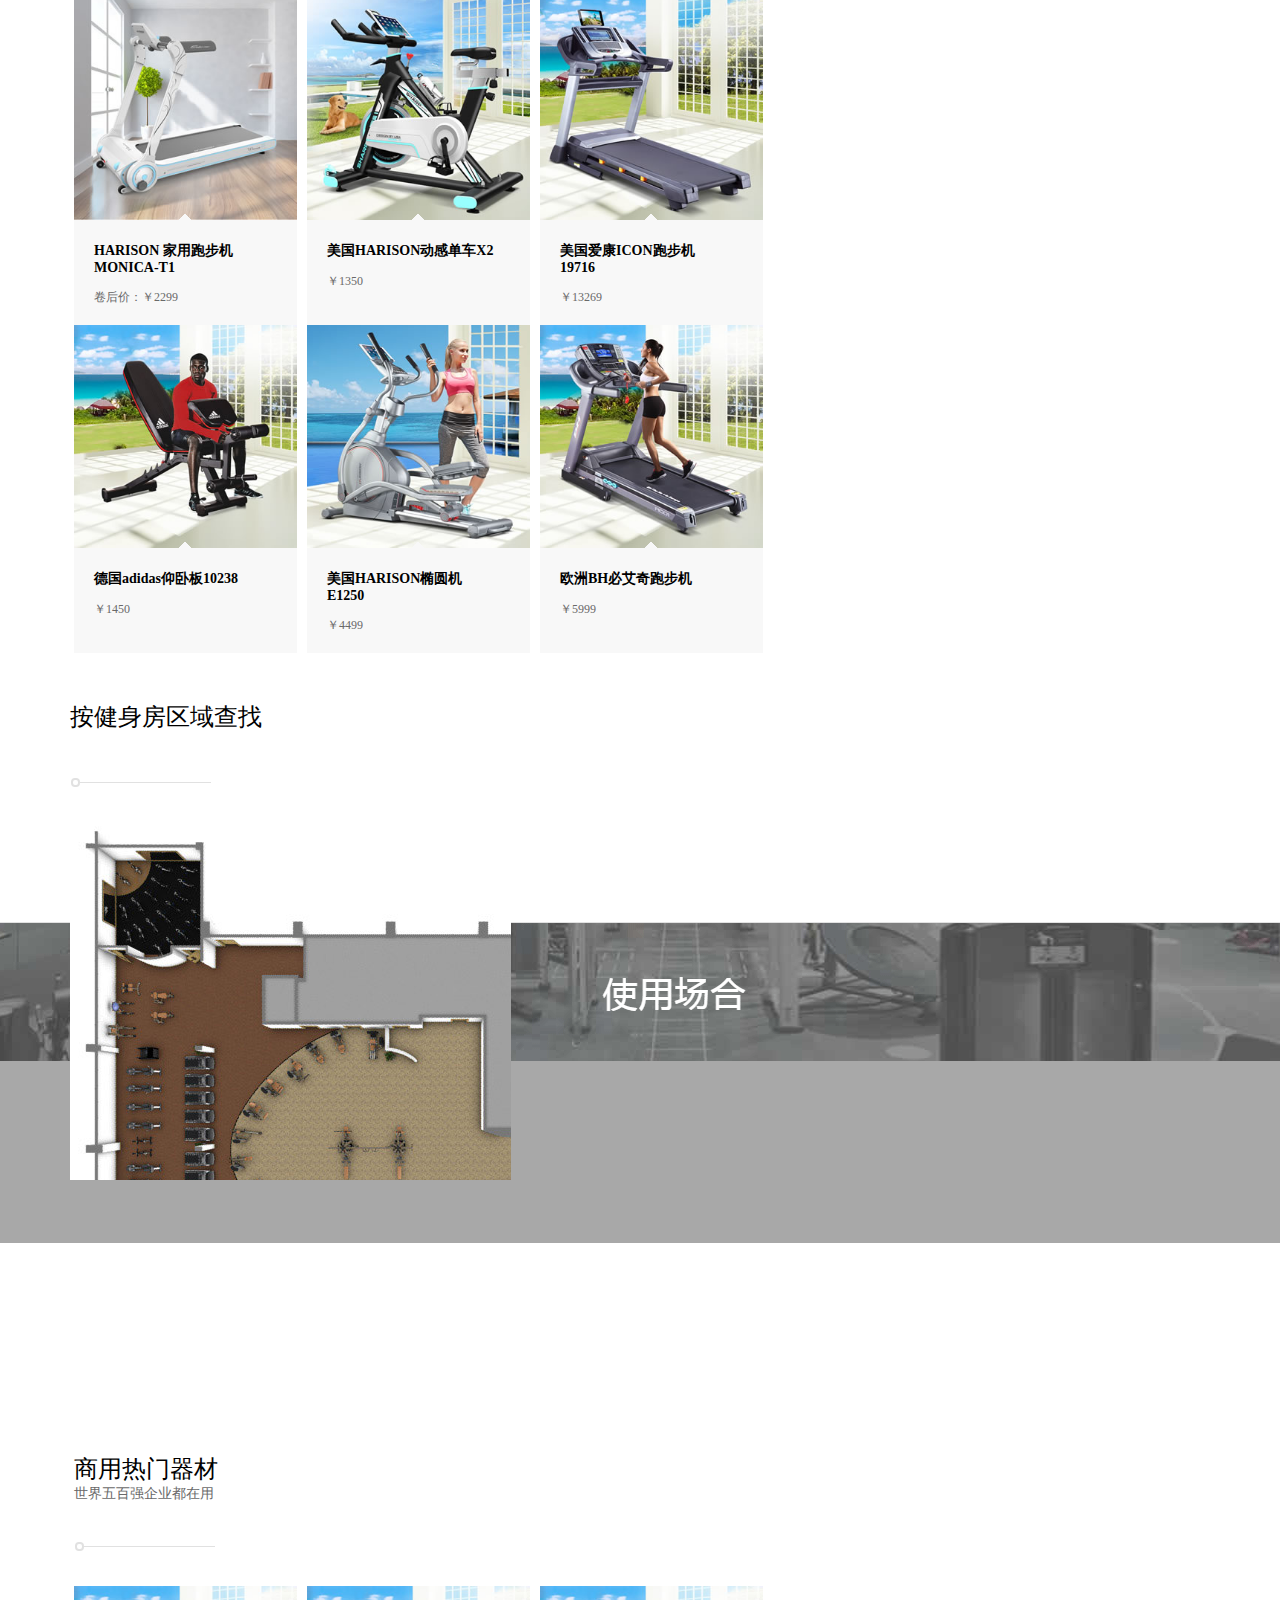
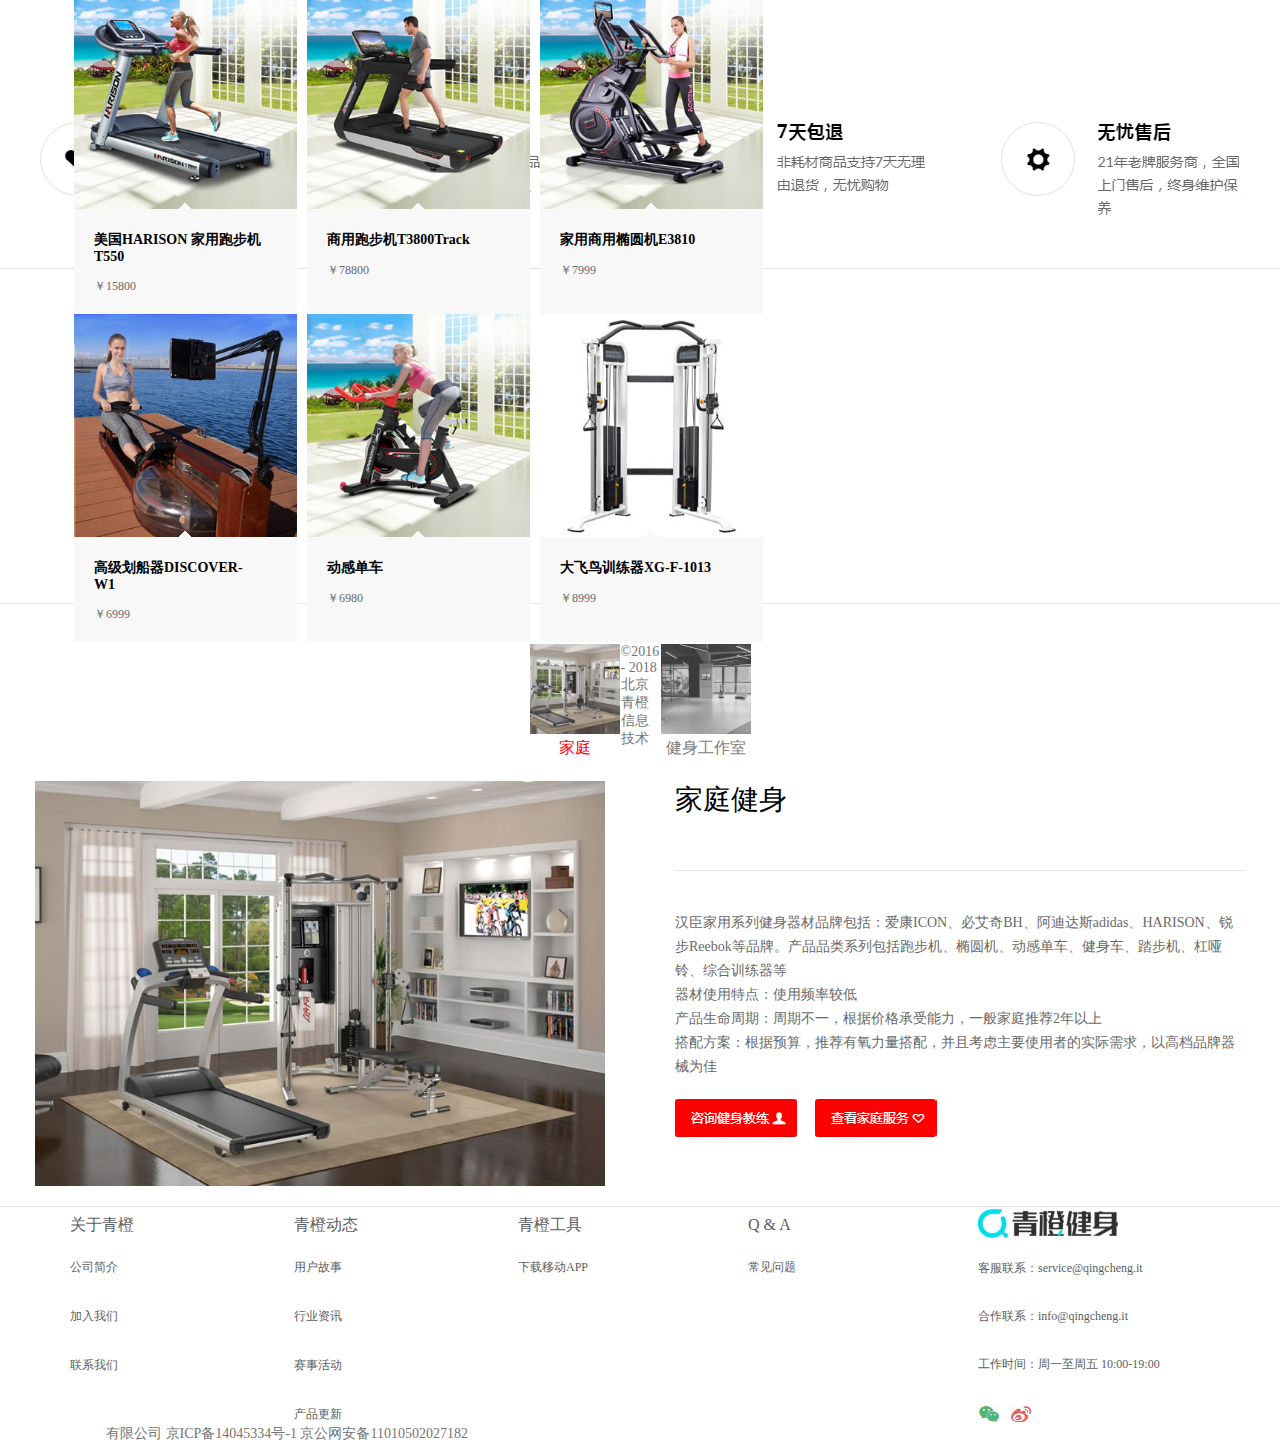
<file: shopping.html>
<!doctype html>
<html lang="en">
<head>
	<meta charset="UTF-8">
	<title>商城</title>
	<title></title>
		<link rel="stylesheet" type="text/css" href="css/shopping.css">
		<link rel="stylesheet" type="text/css" href="css/iconfont.css">
</head>
<body>

<!--header-->
		<div class="header">
			<div class="header_left">
				<div class="header_left_img"><img src="img4/4.jpg"/></div>
				<div class="header_left_wz">
					<a href="index.html">首页 </a>
					<a href="http://www.qingchengfit.cn/solution/">解决方案</a>
					<a href="http://www.qingchengfit.cn/news/" target="_blank">活动咨询</a>
					<a href="http://www.qingchengfit.cn/about/" target="_blank">关于我们</a>
					<a href="shopping.html" target="_blank">商城</a>
					<a href="goodslist.html" target="_blank">商品列表</a>
				</div>
			</div>
			<div class="header_right">
				<a href="http://www.qingchengfit.cn/smart/gym/" target="_blank"><img src="img4/1.jpg"/></a>
				<a href="http://www.qingchengfit.cn/smart/gym/" target="_blank"><img src="img4/2.jpg"/></a>
				<a href="subpage2.html" target="_blank"><img src="img4/3.jpg"/></a> 
				<img class="header_right_img" src="img4/1.png">
				<img class="header_right_img2" src="img4/4.png">
				<div class="search">
					<input type="text" id="search_1" placeholder="搜索">
					<a href="#" style="margin-right:0;"><img class="search_img" src="img4/3.png"></a>
				</div>
			</div>
			
		</div>

<!-- banner -->
		
			<div class="banner">
				<div class="banner_box"></div>
				<div class="banner_cenBox">
					<h1>未来已至</h1>
					<h2>全新健身房智能一体化管理方案</h2>
					<span id="banner_span"><a href="http://cloud.qingchengfit.cn/backend/login/" target="_blank">抢先体验</a></span>
					<img src="img4/5.png">
				</div>
			</div>

<!-- product  产品 -->

		<div class="product">
			<div class="product_left">
				<p>按锻炼部位查找</p>
				<img src="img4/15.png">
				<div class="product_left_img"></div>
			</div>
			<div class="product_right">
				<a href="#"><h2>家用热门器材(列表)</h2></a>
				<p>月销500台以上</p>
				<img src="img4/15.png">
				<div class="product_right_top">
					<div class="product_right_top1">
						<a href="#">
							<div class="product_right_top1_1 product_top_one"></div>
							<div class="product_right_top1_2">
							<h3>HARISON 家用跑步机<br/>MONICA-T1</h3>
							<p>卷后价：￥2299</p>
							</div>
						</a>
					</div>
					<div class="product_right_top1">
						<a href="#">
							<div class="product_right_top1_1 product_top_tow"></div>
							<div class="product_right_top1_2 product_top_wz2">
								<h3>美国HARISON动感单车X2</h3>
								<p>￥1350</p>
							</div>
						</a>
					</div>
					<div class="product_right_top1">
						<a href="#">
							<div class="product_right_top1_1 product_top_three"></div>
							<div class="product_right_top1_2 product_top_wz3">
								<h3>美国爱康ICON跑步机<br/>19716</h3>
								<p>￥13269</p>
							</div>
						</a>
					</div>
				</div>
				<div class="product_right_bottom">
					<div class="product_right_top1 product_right_bottom1">
						<a href="#">
							<div class="product_right_top1_1 product_bottom_one"></div>
							<div class="product_right_top1_2 product_top_wz">
								<h3>德国adidas仰卧板10238</h3>
								<p>￥1450</p>
							</div>
						</a>
					</div>
					<div class="product_right_top1 product_right_bottom1">
						<a href="#">
							<div class="product_right_top1_1 product_bottom_tow"></div>
							<div class="product_right_top1_2 product_top_wz2">
								<h3>美国HARISON椭圆机<br/>E1250</h3>
								<p>￥4499</p>
							</div>
						</a>
					</div>
					<div class="product_right_top1 product_right_bottom1">
						<a href="#">
							<div class="product_right_top1_1 product_bottom_three"></div>
							<div class="product_right_top1_2 product_top_wz3">
								<h3>欧洲BH必艾奇跑步机<br/></h3>
								<p>￥5999</p>
							</div>
						</a>
					</div>
				</div>
			</div>
		</div>




<!-- hot product 热门产品 -->
	<div class="product">
			<div class="product_left">
				<p>按健身房区域查找</p>
				<img src="img4/15.png">
				<div class="product_left_img  hot_product_right"></div>
			</div>
			<div class="product_right">
				<h2>商用热门器材</h2>
				<p>世界五百强企业都在用</p>
				<img src="img4/15.png">
				<div class="product_right_top">
					<div class="product_right_top1">
						<a href="#">
							<div class="product_right_top1_1 product_top_one hot_product_top_one"></div>
							<div class="product_right_top1_2">
							<h3>美国HARISON 家用跑步机<br/>T550</h3>
							<p>￥15800</p>
							</div>
						</a>
					</div>
					<div class="product_right_top1">
						<a href="#">
							<div class="product_right_top1_1 product_top_tow hot_product_top_tow"></div>
							<div class="product_right_top1_2 product_top_wz2">
								<h3>商用跑步机T3800Track</h3>
								<p>￥78800</p>
							</div>
						</a>
					</div>
					<div class="product_right_top1">
						<a href="#">
							<div class="product_right_top1_1 product_top_three hot_product_top_three"></div>
							<div class="product_right_top1_2 product_top_wz3">
								<h3>家用商用椭圆机E3810</h3>
								<p>￥7999</p>
							</div>
						</a>
					</div>
				</div>
				<div class="product_right_bottom">
					<div class="product_right_top1 product_right_bottom1">
						<a href="#">
							<div class="product_right_top1_1 product_bottom_one hot_product_bottom_one"></div>
							<div class="product_right_top1_2 product_top_wz">
								<h3>高级划船器DISCOVER-<br/>W1</h3>
								<p>￥6999</p>
							</div>
						</a>
					</div>
					<div class="product_right_top1 product_right_bottom1">
						<a href="#">
							<div class="product_right_top1_1 product_bottom_tow hot_product_bottom_tow"></div>
							<div class="product_right_top1_2 product_top_wz2">
								<h3>动感单车</h3>
								<p>￥6980</p>
							</div>
						</a>
					</div>
					<div class="product_right_top1 product_right_bottom1">
						<a href="#">
							<div class="product_right_top1_1 product_bottom_three hot_product_bottom_three"></div>
							<div class="product_right_top1_2 product_top_wz3">
								<h3>大飞鸟训练器XG-F-1013<br/></h3>
								<p>￥8999</p>
							</div>
						</a>
					</div>
				</div>
			</div>
		</div>

<!-- use  使用场合-->
		<div class="use">
			<div class="use_top"></div>
			<div class="use_center">
				<div class="use_center_box">
					<div class="use_center1">
						<img src="img4/17.png">
						<img src="img4/16.png">
						<p>家庭</p>
					</div>
					<div class="use_center2">
						<img src="img4/9.png">
						<img src="img4/10.png">
						<p>健身工作室</p>
					</div>
				</div>
			</div>
			<div class="use_bottom">
				<div class="use_bottom_1">
					<div class="use_bottom_1_left"></div>
					<div class="use_bottom_1_right">
						<div class="use_bottom_1_right_1">
							<h2>家庭健身</h2>
						</div>
						<div class="use_bottom_1_right_2">
							<p>汉臣家用系列健身器材品牌包括：爱康ICON、必艾奇BH、阿迪达斯adidas、HARISON、锐步Reebok等品牌。产品品类系列包括跑步机、椭圆机、动感单车、健身车、踏步机、杠哑铃、综合训练器等<br/>器材使用特点：使用频率较低<br/>产品生命周期：周期不一，根据价格承受能力，一般家庭推荐2年以上<br/>搭配方案：根据预算，推荐有氧力量搭配，并且考虑主要使用者的实际需求，以高档品牌器械为佳</p>
						</div>
						<a href="#"><span class="use_span_1"></span></a>
						<a href="#"><span class="use_span_2"></span></a>
					</div>
				</div>
				<div class="use_bottom_2">
					<div class="use_bottom_1_left use_bottom_2_left"></div>
					<div class="use_bottom_2_right ">
						<div class="use_bottom_2_right_1">
							<h2>健身工作室</h2>
						</div>
						<div class="use_bottom_2_right_2">
							<p>健身工作室一般只会配置少量大型健身器械，主要以健身小件为主，根据健身教练的个人训练偏好，健身器材大多是实现训练辅助功能<br/>
							器材使用特点：使用频率教高、使用时间较为集中<br/>产品生命周期：最佳为2-5年<br/>搭配方案：根据工作室定位，推荐有氧为主，力量搭配，高档品牌器械</p>
						</div>
						<a href="#"><span class="use_span_1"></span></a>
						<a href="#"><span class="use_span_2"></span></a>
					</div>
				</div>
			</div>
		</div>

<!-- serve 服务	 -->	
	<div class="serve">
		<div class="serve_img"></div>
	</div>


<!-- introduce  介绍 -->
		<div class="introduce">
			<div class="introduce_box">
				<div class="introduce_box_left">
					<ul>
						<li>关于青橙</li>
						<li><a href="http://www.qingchengfit.cn/about/">公司简介</a></li>
						<li><a href="http://www.qingchengfit.cn/about/#join">加入我们</a></li>
						<li><a href="http://www.qingchengfit.cn/about/#contact">联系我们</a></li>
					</ul>

					<ul>
						<li>青橙动态</li>
						<li><a href="http://www.qingchengfit.cn/news/?type=story">用户故事</a></li>
						<li><a href="http://www.qingchengfit.cn/news/?type=news">行业资讯</a></li>
						<li><a href="http://www.qingchengfit.cn/news/?type=activity">赛事活动</a></li>
						<li><a href="http://www.qingchengfit.cn/news/?type=update">产品更新</a></li>

					</ul>

					<ul>
						<li>青橙工具</li>
						<li><a href="http://www.qingchengfit.cn/trial/">下载移动APP</a></li>
					</ul>
					<ul>
						<li>Q & A</li>
						<li><a href="http://www.qingchengfit.cn/faq/">常见问题</a></li>
					</ul>
				</div>
				<div class="introduce_box_right">
					<a href="http://www.qingchengfit.cn/">
						<img src="img1/4.jpg">
					</a>
					<ul>
						<li> 客服联系：service@qingcheng.it</li>
						<li>合作联系：info@qingcheng.it</li>
						<li>工作时间：周一至周五 10:00-19:00</li>
					</ul>
					<div class="hide_box">
					</div>	
					<div class="introduce_box_right2">
						<a class="introduce_a" href="#"><img src="img1/12.jpg"/></a>
						<a class="introduce_a" href="https://weibo.com/qingchengfitness?"><img src="img1/13.jpg"/> </a>
					</div>	
				</div>
			</div>
		</div>

<!-- bottom 底部 -->
		<div class="bottom_box">
			<p>©2016 - 2018 北京青橙信息技术有限公司 京ICP备14045334号-1 京公网安备11010502027182</p>
		</div>
	
</body>
</html>
<script type="text/javascript" src="js/jquery-1.11.3.js" ></script>
<script type="text/javascript">
	$(function(){
		//搜索框出现隐藏
		$(".header_right_img").click(function(){
			
			$(".header_right_img2").css({"display":"block"});
			$(".header_right_img").css({"display":"none"});
			$(".search").fadeIn();
		});
		$(".header_right_img2").click(function(){
			$(".header_right_img2").css({"display":"none"});
			$(".header_right_img").css({"display":"block"});
			$(".search").css({"display":"none"});
		});

		$("#search_1").blur(function(){
			$(this)[0].value="";
		});



		//图片划过变大
		$(".product_right_top1_1").mouseenter(function(){
			$(this).animate({
				"backgroundSize":"260px"
			},300);
		});
		$(".product_right_top1_1").mouseleave(function(){
			$(this).animate({
				"backgroundSize":"223px"
			},300);
		});



		//use 点击图片和文字变色
		$(".use_center2").click(function(){
			$(".use_center2 img:first-child").css({"display":"none"});
			$(".use_center2 img:nth-child(2)").css({"display":"block"});
			$(".use_center2 p").css({"color":"red"});
			$(".use_center1 img:first-child").css({"display":"none"});
			$(".use_center1 img:nth-child(2)").css({"display":"block"});
			$(".use_center1 p").css({"color":"#7d7d7d"});
			$(".use_bottom_1").css({"display":"none"});
			$(".use_bottom_2").css({"display":"block"});
		});
		$(".use_center1").click(function(){
			$(".use_center2 img:first-child").css({"display":"block"});
			$(".use_center2 img:nth-child(2)").css({"display":"none"});
			$(".use_center2 p").css({"color":"#7d7d7d"});
			$(".use_center1 img:first-child").css({"display":"block"});
			$(".use_center1 img:nth-child(2)").css({"display":"none"});
			$(".use_center1 p").css({"color":"red"});
			$(".use_bottom_1").css({"display":"block"});
			$(".use_bottom_2").css({"display":"none"});
		});

		$(".use_bottom_1_left").mouseenter(function(){
			$(this).animate({
				"backgroundSize":"650px"
			},500);
		});
		$(".use_bottom_1_left").mouseleave(function(){
			$(this).animate({
				"backgroundSize":"570px"
			},500);
		});


		//introduce  介绍   文字变色
		$(".introduce_box_left ul li").mouseover(function(){
			$(this).children().css("color","#00dce6");
		});
		$(".introduce_box_left ul li").mouseout(function(){
			$(this).children().css("color","#5a5d64");
		});

		//二维码显示隐藏
		$(".introduce_a:first-child").mouseover(function(){
			$(".hide_box").fadeIn(400);
		});
		$(".introduce_a").mouseout(function(){
			$(".hide_box").fadeOut(400);
		});

	})
	
</script>
</file>
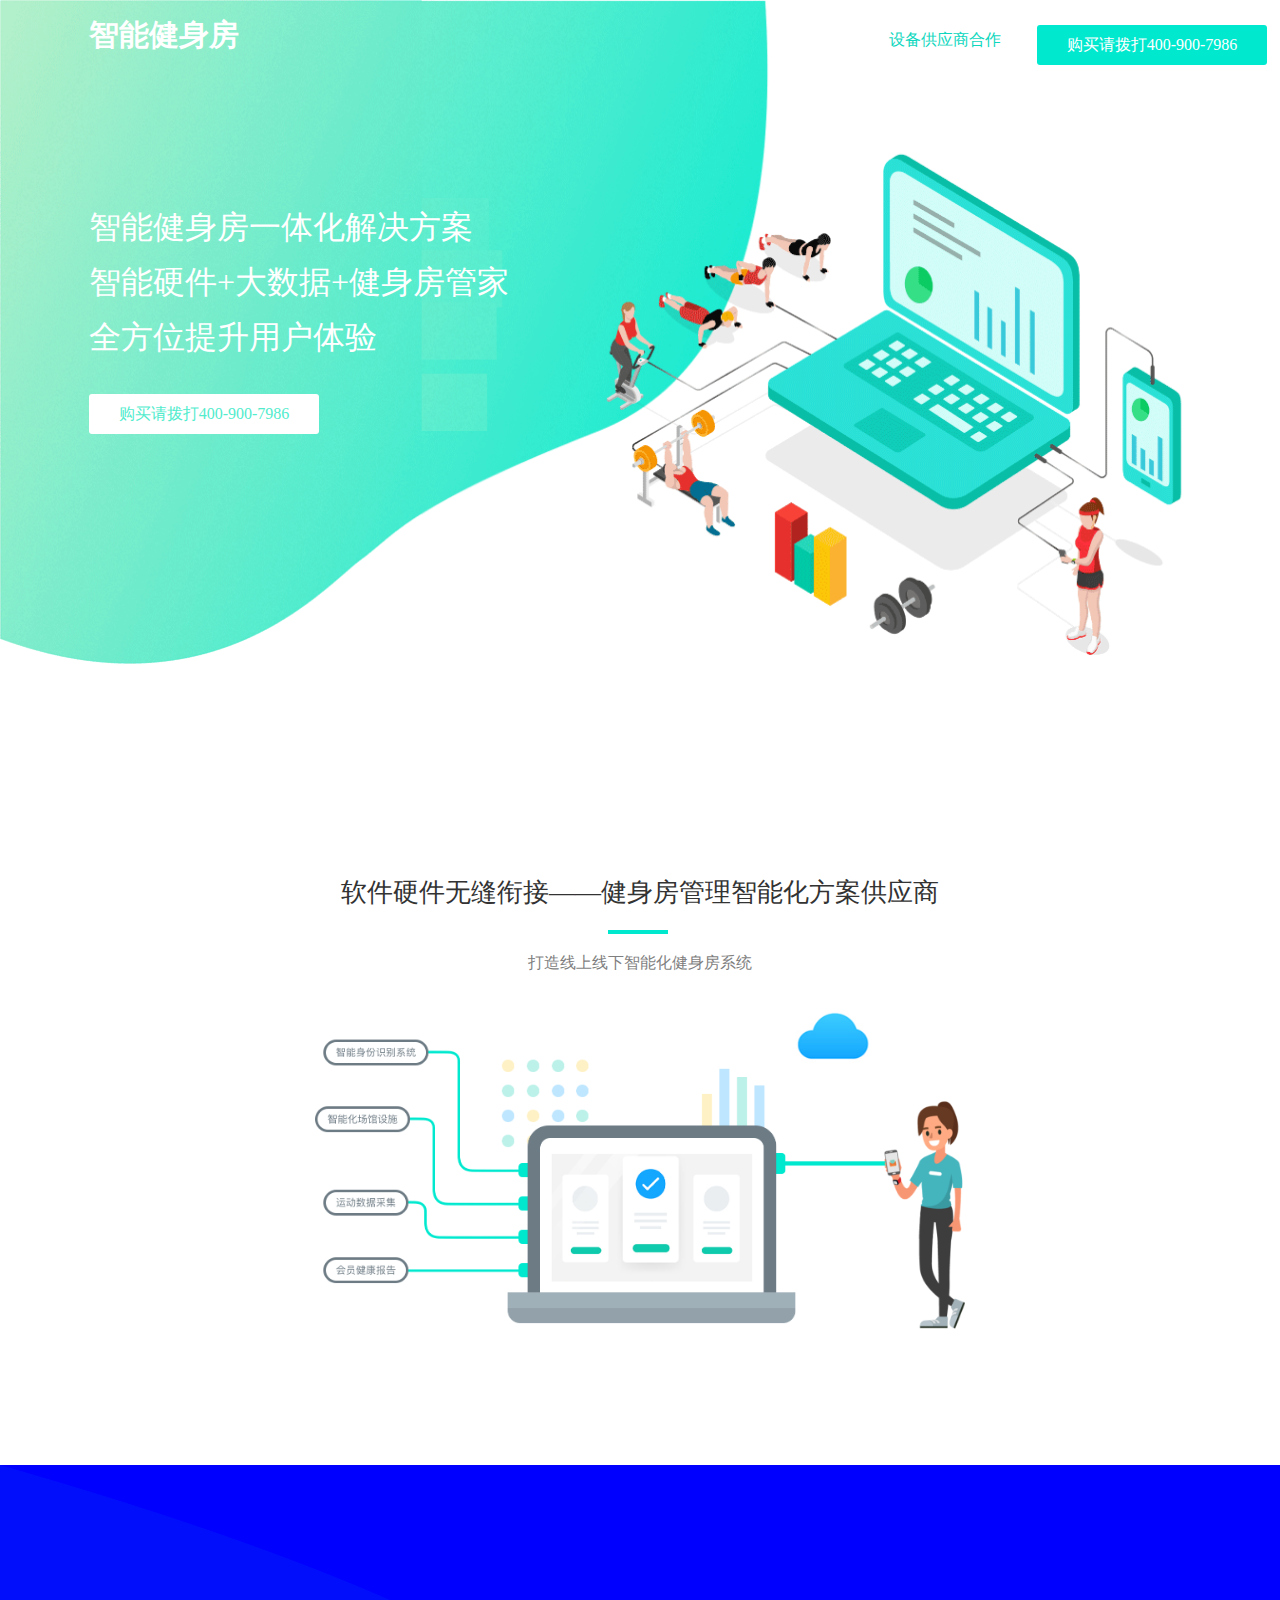
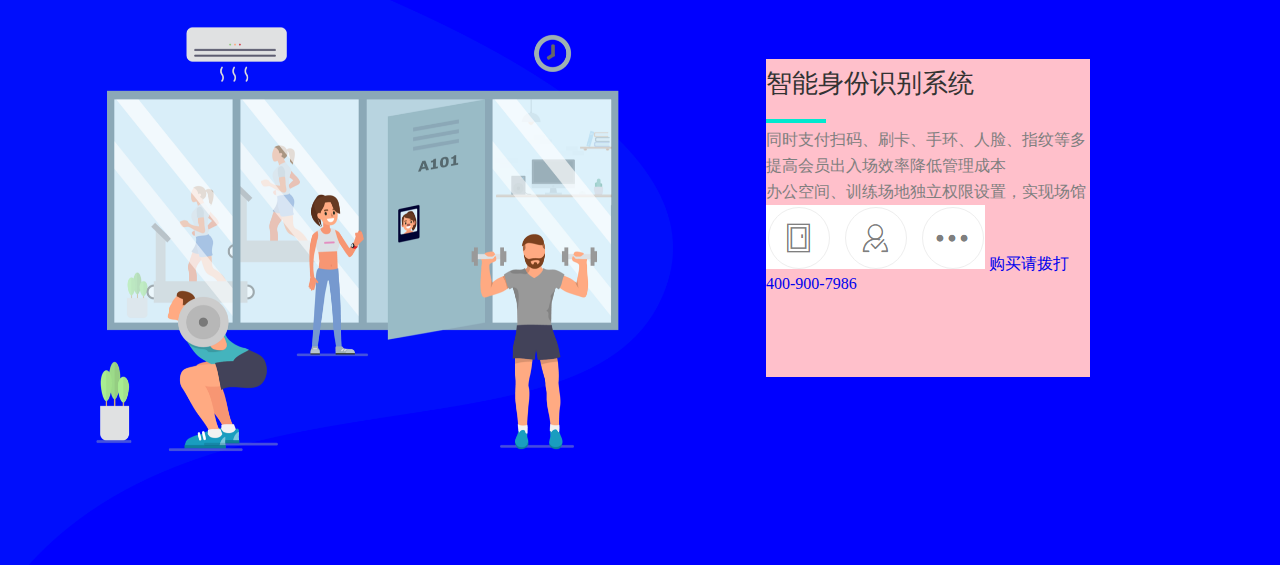
<file: subpage1.html>
<!DOCTYPE html>
<html>
	<head>
	<meta charset="UTF-8">
	<title>智能健身房</title>
	<link rel="stylesheet" type="text/css" href="css/subpage1.css">
</head>
<body>
<!-- header  -->
	<div class="header">
		<div class="header_top">
			<p>智能健身房</p>
			<p>设备供应商合作</p>
			<a href="#"><span>购买请拨打400-900-7986</span></a>
		</div>
		<div class="header_bottom">
			<p>智能健身房一体化解决方案</p>
			<p>智能硬件+大数据+健身房管家</p>
			<p>全方位提升用户体验</p>
			<a href="#"><span>购买请拨打400-900-7986</span></a>
		</div>
	</div>

<!--introduce-->
	<div class="introduce">
		<div class="introduce_content">
			<div class="introduce_content_top">
				<p>软件硬件无缝衔接——健身房管理智能化方案供应商</p>
				<img src="img2/8.png">
				<p>打造线上线下智能化健身房系统</p>
			</div>
			<div class="introduce_content_bottom">
			</div>
		</div>
	</div>
<!-- ID recognize 智能身份识别 -->
	<div class="recognize">
		<div class="recognize_left"></div>
		<div class="recognize_right">
			<div class="recognize_right_wz">
				<p>智能身份识别系统</p>
				<img src="img2/8.png">
				<p>同时支付扫码、刷卡、手环、人脸、指纹等多</p>
				<p>提高会员出入场效率降低管理成本</p>
				<p>办公空间、训练场地独立权限设置，实现场馆</p>
			</div>
			<img src="img2/9.png">
			<a href="#"><span>购买请拨打400-900-7986</span></a>
		</div>
	</div>
</body>
</html>
<script type="text/javascript" src="js/jquery-1.11.3.js" ></script>
</file>
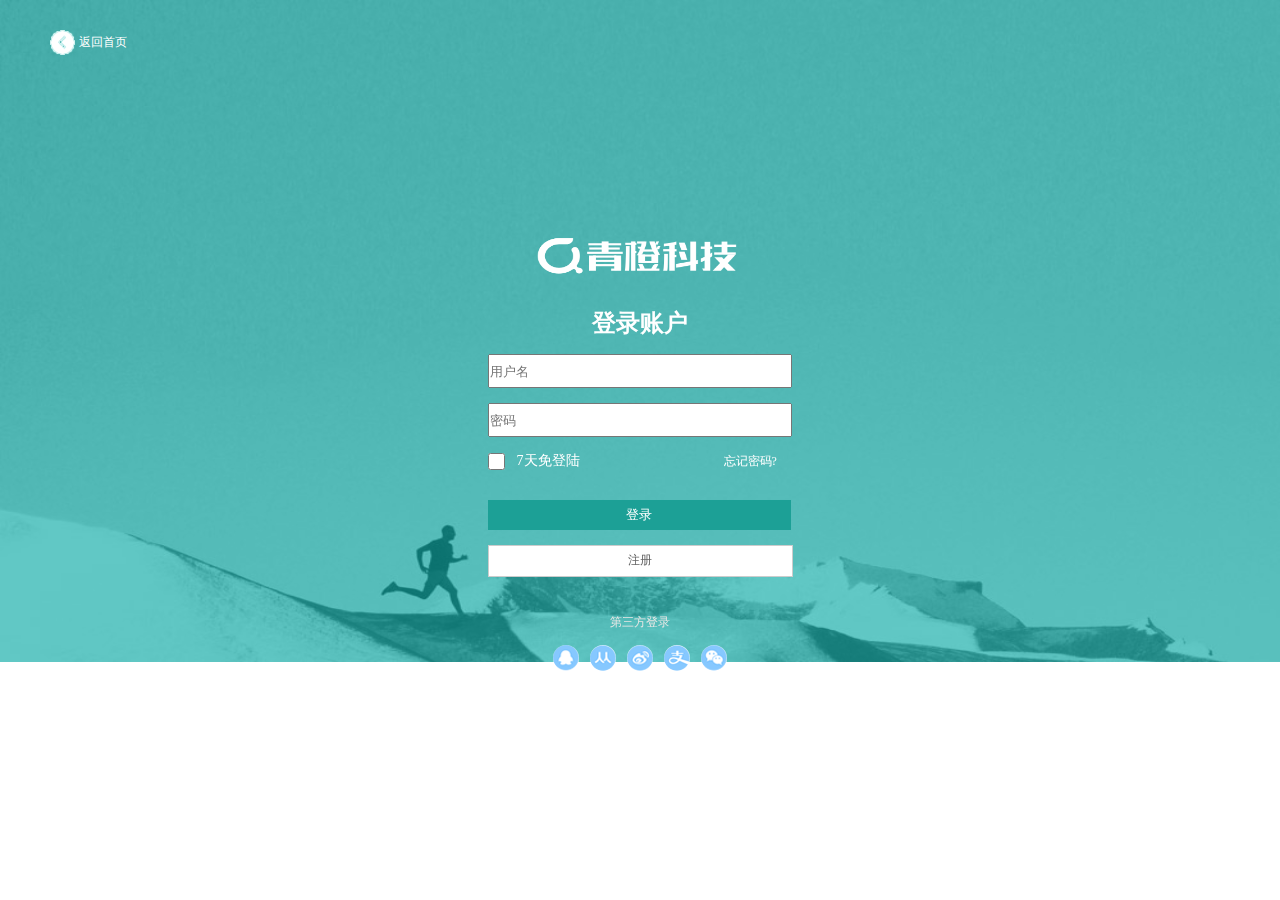
<file: subpage2.html>
<!Doctype html>
<html>
<head>
	<meta charset="UTF-8">
	<title>登录注册页面</title>
	<link rel="stylesheet" type="text/css" href="css/subpage2.css">
</head>
<body>
	<div class="header">
		<div class="header_1">
			<div class="left">
				<a href="http://cloud.qingchengfit.cn/">
					<img src="img3/4.png">
					<span>返回首页</span>
				</a>

			</div>
			<div class="center">
				<div class="center_top">
					<div class="title">
						<img src="img3/2.png">
					</div>
					<div class="content">
						<h2>登录账户</h2>
						<form action="#" method="post">
							<input name="username" id="username" class="content_input" type="text" placeholder="用户名"><br/>
							<input name="userpass" id="userpass" class="content_input" type="password" placeholder="密码"><br/>
						
							<label>
									<input class="click" type="checkbox"  id="cookiespan">
									<span class="click_wz" >7天免登陆</span>
							</label>
							<a href="http://cloud.qingchengfit.cn/backend/reset"><span class="click_wz2">忘记密码?</span></a>
							<span id="userspan_3" style="margin-left:15px;font-size: 12px;"></span>
							<input class="content_submit" type="button" value="登录">
							
						</form>
						<a  class="login" href="subpage3.html">注册</a>
						
						
					</div>
				</div>
				
					<p>第三方登录</p>
					<div class="group">
						<a href="#"></a>
						<a href="#"></a>
						<a href="#"></a>
						<a href="#"></a>
						<a href="#"></a>
					</div>
			</div>
		</div>
	</div>
</body>
</html>


<script type="text/javascript" src="js/jquery-1.11.3.js" ></script>
<script type="text/javascript" src="js/cookieTools.js"></script>
	<script type="text/javascript">
		$(function(){
			$(".content_submit").click(function(){
					$.post("subpage3.php",{username:$("#username").val(),userpass:$("#userpass").val()},function(str){
						if(str=="1"){
							if($("#cookiespan").prop("checked")==true){
								addCookie("username",$("#username").val(),7);
								addCookie("userpass",$("#userpass").val(),7);
								location.href="index.html";
							}else{
								//-------------
								//-------------
								//----------跳转至我的购物车
								location.href="index.html";
							}
						}else{
							$("#userspan_3").css({"color":"red"});
							$("#userspan_3")[0].innerHTML="亲，用户名或密码输入有误";
							}
					});
				
			});
			$("#username").focus(function(){
				$("#userspan_3")[0].innerHTML="";
			});

			$("#userpass").focus(function(){
				$("#userspan_3")[0].innerHTML="";
			});
		});

	</script>
</file>
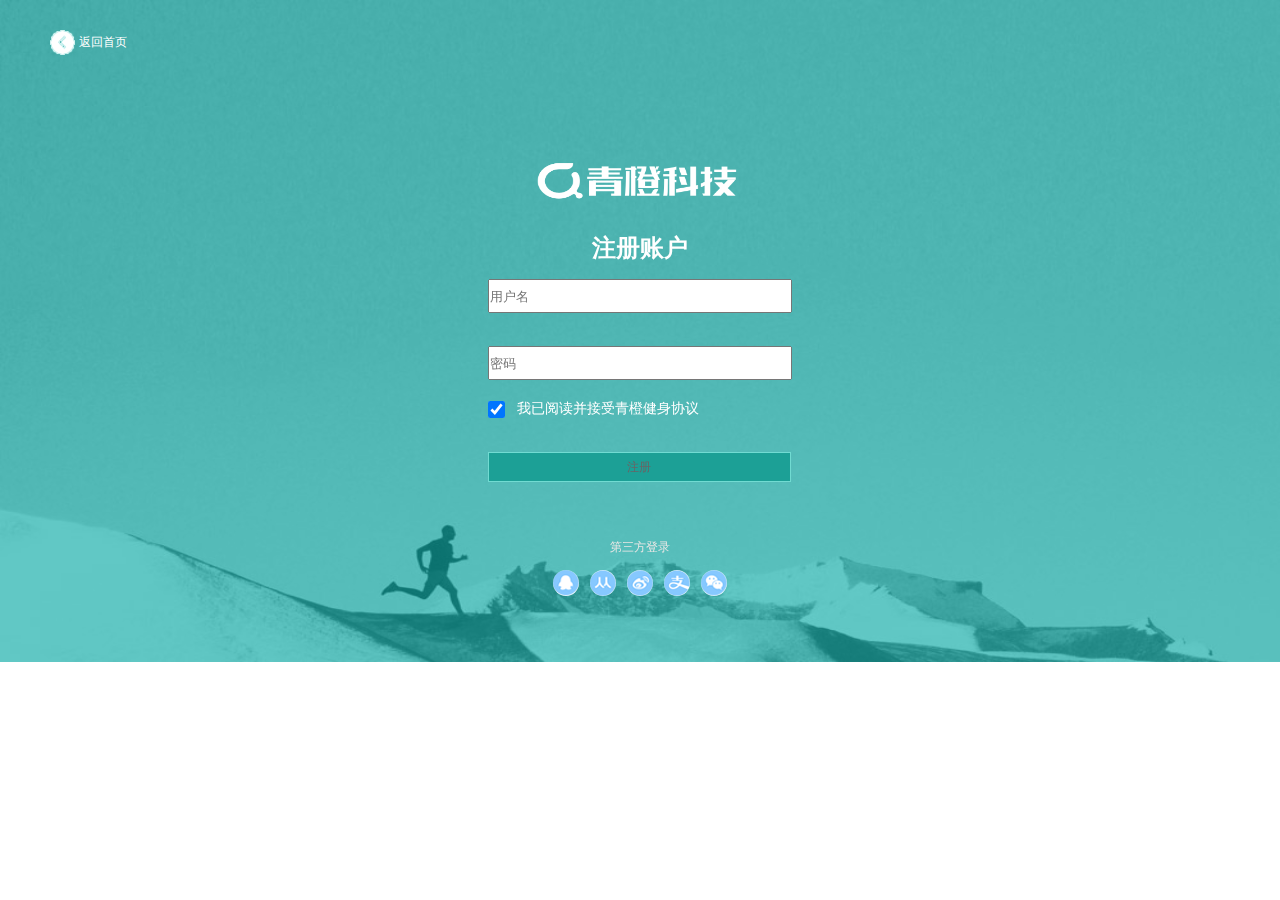
<file: subpage3.html>
<!Doctype html>
<html>
<head>
	<meta charset="UTF-8">
	<title>注册页面</title>
	<link rel="stylesheet" type="text/css" href="css/subpage3.css">
</head>
<body>
	<div class="header">
		<div class="header_1">
			<div class="left">
				<a href="http://cloud.qingchengfit.cn/">
					<img src="img3/4.png">
					<span>返回首页</span>
				</a>
			</div>
			<div class="center">
				<div class="center_top">
					<div class="title">
						<img src="img3/2.png">
					</div>
					<div class="content">
						<h2>注册账户</h2>
						<form action="subpage2.php" method="post" class="form_tj">
							<input name="username" class="content_input" id="username" type="text" placeholder="用户名"><br/>
							<span id="userspan" style="margin-left:15px;font-size: 12px;"></span><br/>
							<input name="userpass" id="userpass" class="content_input" type="password" placeholder="密码">
							<span id="userspan_2" style="margin-left:15px;font-size: 12px;"></span><br/>

							<label>
									<input class="click" type="checkbox" checked>
									<span class="click_wz">我已阅读并接受青橙健身协议</span>
							</label>
							<input type="submit" id="logon" value="注册" >
							<span id="userspan_3" style="margin-left:15px;font-size: 12px;"></span>
						</form>						
					</div>
				</div>
					<p>第三方登录</p>
					<div class="group">
						<a href="#"></a>
						<a href="#"></a>
						<a href="#"></a>
						<a href="#"></a>
						<a href="#"></a>
					</div>
			</div> 
		</div>
	</div>
</body>
</html>
	<script type="text/javascript" src="js/jquery-1.11.3.js" ></script>
	<script type="text/javascript">
		true1=false;
		true2=false;
		$(function(){
			//鼠标离开判断用户名是否存在、格式是否正确
			$("#username").blur(function(){
				var str=$("#username").val();
				var objstr=/^[a-zA-Z]\w{5,20}$/;//判断输入的格式
				if(objstr.test(str)){
					$.get("subpage1.php",{username:$("#username").val()},function(str){
						if(str=="1"){
									$("#userspan").css({"color":"red"});
									$("#userspan")[0].innerHTML="亲，用户名已被使用哦";
								}else{
									$("#userspan").css({"color":"white"});
									$("#userspan")[0].innerHTML="亲尽快注册！防止用户名被占用哦!";
								}
								true1=true;
					});
				}else{
					$("#userspan")[0].innerHTML="用户名格式不正确，必须是以字母开头的6-20位";
					$("#userspan").css({"color":"red"});
				}	
			});
			//修改时下面的提示取消
			$("#username").focus(function(){
				$("#userspan")[0].innerHTML="";
			});


			//判断密码格式
			$("#userpass").blur(function(){
				var str=$("#userpass").val();
				var objstr=/^[a-zA-Z]\w{5,20}$/;
				if(!objstr.test(str)){
					$("#userspan_2")[0].innerHTML="密码格式不正确，必须是以字母开头的6-20位";
					$("#userspan_2").css({"color":"red"});
				}else{
					true2=true;
				}
			});
			//修改时下面的提示取消
			$("#userpass").focus(function(){
				$("#userspan_2")[0].innerHTML="";
			});
		});


		//注册提交
		$(".form_tj").submit(function(event){
			if(true1==false||true2==false){//一个不满足条件都要阻止跳转
				event.preventDefault();
				$("#userspan_3")[0].innerHTML="用户名或密码格式不正确";
				$("#userspan_3").css({"color":"red"});
			}
		});



	</script>
</file>
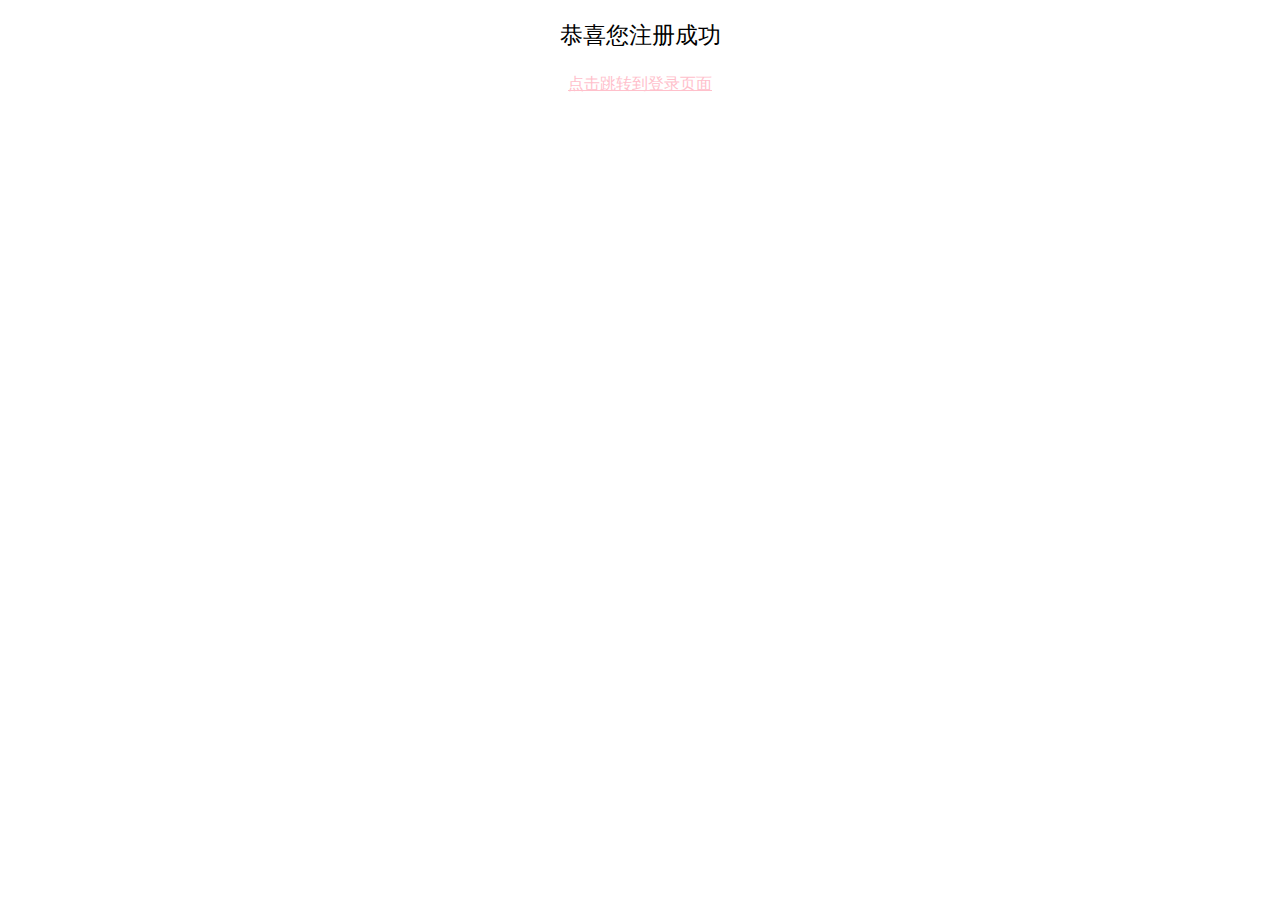
<file: subpage4.html>
<!doctype html>
<html lang="en">
<head>
	<meta charset="UTF-8">
	<title>注册跳转页面</title>
	<style type="text/css">
		p{
			font-size: 23px;
			margin-top:20px;
			text-align: center;
		}
		a{
			text-align: center;
			color:pink;
			display: block;
		}

	</style>

</head>
<body>
	<p>恭喜您注册成功</p>
	<a href="subpage2.html">点击跳转到登录页面</a>
</body>
</html>
</file>
<file: css/index.css>
@charset "utf-8";
/* CSS Document */
	body,p,ol,ul,li,h1,h2,h3,h4,h5,h6,form,table,td,th,dl,dt,dd,fieldset,legend,input{
		margin:0;
		padding:0;
	}
	a{
		text-decoration: none;
	}
	ul{
		list-style: none;
	}
			
/*header*/		
	.header{
		height:64px;
		background:white;
		position: fixed;
		z-index: 10;
		width:100%;
		
	}
	.header_left{
		height:64px;
		float:left;
		padding-left:40px;
		margin-right:330px;

	}
	.header_left_img{
		float:left;
		width:141px;
		height:64px;
		padding-top: 15px;
		padding-right:60px ;
	}
	.header_left_wz{
		height:64px;
		float:left;
	}
	.header_left_wz a{
		font-size:14px;
		color:#757575;
		line-height: 64px;
		margin-left:20px;
	}
	.header_left_wz a:nth-child(1){
		color:#292929;
		font-weight:900 ;
	}
	.header_left_wz a:nth-child(5){
		margin-right:33px;
	}
	.header_right{
		height: 64px;
		float: right;
		padding-right: 39px;
		
	}
	.header_right a:nth-child(1){
		margin-right:40px;
	}
	.header_right a:nth-child(2){
		margin-right:18px;
    }
	

	
	
/*banner */			
	.banner{
		width: 100%;
		height: 662px;
		background-image: url(../img1/5.jpg);
		background-size:cover;
		border-bottom:4px solid #e8e8e8 ;
		position: relative;
		top:0;
		left:0;
	

	}
	.banner_box{
		position: absolute;
		top:0;
		left:0;
		background: black;
		height:100%;
		width: 100%;
		opacity: 0.2;

	}
	.banner_cenBox{
		z-index: 3;
		position: absolute;
		top:160px;
		left:0;
		right:0;
		bottom:0;
		margin:auto;


	}
	.banner_cenBox h1{
		font-size:140px;
		color:white;
		margin-left:47px;
		margin-bottom: 43px;
		text-align:center;
	}
	.banner_cenBox h2{
		font-size:46px;
		color:white;
		margin-bottom: 40px;
		text-align:center;
	}
	#banner_span{
		width:240px;
		height:52px;
		background:#61d8e7;
		border-radius: 25px;
		text-align: center;
		display: block;
		margin:0 auto 30px;
		
	}
	#banner_span a{
		color: white;
		font-size: 16px;
		line-height: 52px;
		font-weight: 900;
		display: block;
	}
	.banner_cenBox img{
		width: 60px;
		height:60px;
		display: block;
		margin:0 auto;
	}

/* intro  简介 */

	.intro{
		height:790px;
		background-image: url(../img1/2.png);
		background-size: cover;
		border-bottom: 4px solid #e8e8e8 ;

		
	}

	.intro_top{
	    padding-top:92px; 
		height: 205px;
		margin:0 auto;	
		text-align: center;
	}
	.intro_top h2{
		font-size:36px ;
		color:#292929 ;
		line-height: 62px;
		
	}
	.intro_top p{
		font-size:16px ;
		color:#5a5d64 ;
		line-height: 45px;

	}
	.intro_top p:nth-child(2){
		margin-left:29px;
	}

	.intro_center{
		width:1150px;
		height: 270px;
		margin:0 auto;
	}
	.intro_center1{
		width:265px;
		height: 270px;
		float:left;
		margin-right: 30px;
	}
	.intro_center1:last-child{
		margin-right:0;
	}
	.intro_center1 img{
		width: 265px;
		height:182px;
	}
	.intro_center1 h3{
		font-size:20px ;
		color:#31343d;
		line-height: 35px;
	}
	.intro_center1 p{
		font-size:12px ;
		color:#31343d;
		line-height: 25px;
	}
	#intro_span{
		width:240px;
		height:52px;
		background:#31343d;
		display: block;
		border-radius: 25px;
		text-align: center;
		margin: 74px auto auto;

	}
	#intro_span a{
		color: white;
		font-size: 16px;
		line-height: 52px;
		font-weight: 900;
	}
	
/* slideshow 轮播图 */	
	.slideshow{
		height:500px;
		background: yellow;
		width:100%;
		border-bottom: 4px solid #e8e8e8 ;
	}
	 .swiper-container {
      width: 100%;
      height: 500px;
    }  
    .swiper-slide{
      width: 100%;
      height: 500px;
    }
    .swiper-slide img{
      width: 100%;
      height: 100%;
    }
    .swiper-pagination-bullet {
      width: 20px;
      height: 20px;
      text-align: center;
      line-height: 20px;
      font-size: 12px;
      color:#000;
      opacity: 1;
      background: #8ba084;
    }
    .swiper-pagination-bullet-active {
      color:#fff;
      background: white;
    }


/* activity 活动咨询 */
	.activity{
		height:980px;
		background: url(../img1/3.png); 
		width:100%;
		background-size: cover;
		border-bottom: 4px solid #e8e8e8 ;
	}
	.activity_center{
		width:1150px;
		height:500px;
		margin-bottom: 25px;
	}
	.activity_centerLeft{
		width:652px;
		height:460px;
		top:40px;
		float: left;
	}
	.activity_centerRight{
		width:459px;
		height:460px;
		top:40px;
		float: right;
	}
	.activity_centerRight img:nth-child(1){
		display: block;
		margin-bottom: 20px;
	}
	#activity_span{
		width:240px;
		height:52px;
		background:#31343d;
		display: block;
		border-radius: 25px;
		text-align: center;
		margin:0 auto;

	}
	#activity_span a{
		color: white;
		font-size: 16px;
		line-height: 52px;
		font-weight: 900;
	}

/* partner 合作伙伴 */
	.partner{
		height:876px;
		width:100%;
		background:white;
		border-bottom: 4px solid #e8e8e8 ;
	}
	.partner .partner_top{
		padding-top: 47px;
	}
	.partner_img{
		width:1133px;
		height:570px;
		background: url(../img1/9.png);
		background-size: cover;
		margin:0 auto;
	}

/* consult  咨询 */
	.consult{
		width:100%;
		height:251px;
		border-bottom: 1px solid #e8e8e8 ;
		padding-top:30px; 
		
	}
	.consult_content{
		background: #343740;
		height:192px;
		width: 1133px;
		margin:0 auto;
		border-radius:8px; 
	}
	.consult_left{
		width:530px;
		height:64px;
		margin:56px 150px 56px 60px;
		float: left;
	}
	.consult_left h4{
		font-size:26px;
		color: white;
		margin-bottom: 8px;
	}
	.consult_left p{
		font-size:16px;
		color: white;
	}
	.consult_right{
		float: right;
		width:257px;
		height:52px;
		background:white;
		border-radius: 25px;
		text-align: center;
		margin: 60px 60px 78px 0px;

	}
	.consult_right a{
		color:#53565d;
		line-height: 52px;
		font-weight: 900;
	
	}

/* introduce  介绍 */ 

	.introduce{
		width:100%;
		height:280px;
		border-bottom: 1px solid #e8e8e8 ;
		padding-top: 54px;
	}
	.introduce_box{
		width:1140px;
		height:218px;
		margin:0 auto;
		position: relative;
	}
	.introduce_box_left{
		width:908px;
		height:218px;
		float: left;
	}
	.introduce_box_left ul{
		float: left;
		margin-right: 160px;
	}
	.introduce_box_left ul li{
		line-height: 48px; 
	}
	.introduce_box_left ul li:nth-child(1){
		font-size: 16px;
		color:#5a5d64;
		line-height: 35px;
	}
	
	.introduce_box_left ul li a{
		font-size:12px; 
		color:#5a5d64;
	}

	.introduce_box_right{
		width:232px;
		height: 218px;
		float: right;
	}
	.introduce_box_right a{
		display: block;
		width: 106px;
		height:23px;
		background-size: 106px 23px;
	}

	.introduce_box_right ul li{
		color:#5a5d64;
		font-size: 12px;
		line-height: 48px;
	}
	.introduce_box_right ul li:nth-child(1){
		margin-top: 14px;
	}
	.introduce_box_right ul li:nth-child(3){
		margin-bottom:13px;
	}
	.hide_box{
		width:164px;
		height: 192px;
		position: absolute;
		top:0px;
		right:140px;
		background: url(../img1/14.jpg);
		background-size:cover;
		display: none;
	}
 	
	.introduce_box_right2 .introduce_a{
		float: left;
		width:22px;
		height:16px;
		margin-right:10px;
		margin-top: 5px;
	}

/* bottom 底部 */
	.bottom_box{
		height:52px;
		padding-left:106px;
		padding-top: 26px;
	}
	.bottom_box p{
		font-size: 14px;
		color:#757575;
	}
</file>
<file: css/details.css>
@charset "utf-8";
/* CSS Document */
	body,p,ol,ul,li,h1,h2,h3,h4,h5,h6,form,table,td,th,dl,dt,dd,fieldset,legend,input{
		margin:0;
		padding:0;
	}
	a{
		text-decoration: none;
	}
	ul{
		list-style: none;
	}

/* header */		
	.header{
		height:64px;
		position: fixed;
		z-index: 10;
		width:100%;
		background:white;
	}
	.header_left{
		height:64px;
		float:left;
		padding-left:40px;
		margin-right:250px;
	}
	.header_left_img{
		float:left;
		width:141px;
		height:64px;
		padding-top: 15px;
		padding-right:50px ;
	}
	.header_left_wz{
		height:64px;
		float:left;
	}
	.header_left_wz a{
		font-size:14px;
		color:#757575;
		line-height: 64px;
		margin-left:40px;
	}
	.header_left_wz a:hover{
		color:#a1cdca; 
	}
	.header_left_wz a:nth-child(6){
		margin-right:33px;
		font-weight:900 ;
		color:#292929;
	}
	.header_right{
		width: 180px;
		height:50px;
		float: right;
		margin-top:10px;
	}
	.header_right a{
		margin-right:5px;
	}

	.header_right a:hover{
		color:#a1cdca;
	}
	.header_img{
		margin-top: 23px;
		float: left;
		width: 25px;
		height: 25px;
		margin-right: 40px;
	}
	.header_right_img{
		width: 20px;
		height:20px;
		margin-right: 10px;
	}
	.header_right_img2{
		width: 20px;
		height:20px;
		display: none;
		margin-right: 10px;
	}
	
    .search{
    	background: url(../img4/2.png);
    	width:302px;
    	height:83px;
    	position: absolute;
    	left:895px;
    	display: none;
    	box-shadow:3px 3px 5px #ababaa;
    	margin-top:45px;
    }
   	#search_1{
		width: 224px;
		height:38px;
		border: 1px solid #e1e1e1;
		margin-left:16px;
		margin-top:24px;
		float: left;
    }
   	.search .search_img{
		margin-top:24px;
    }
    .header_mine{
    	width:150px;
    	height:180px;
    	margin-right:20px;
    	display: none;
    	background:#f1f1ef;
    }
    .header_mine a{
    	display: block;
    	line-height: 35px;
    	color:black;
    }



 /* nav 上边栏 */

	.nav{
		width: 100%;
		height:72px;
		background:#f7f7f5;
		padding-top:86px;
	}
	.nav_wz{
		width:1204px;
		height:72px;
		background:#f7f7f5;
		margin:0 auto;
	}
	.nav_wz a{
		line-height: 72px;
		color: #333333;
	}
	.nav_wz a:nth-child(3){
		color:gray;
	}
	.nav_wz a:hover{
		color: #a1cdca;
	}



/* content 主题  */

	.content{
		width:100%;
		height: 571px;
	}
	.content_1{
		width: 1100px;
		height: 521px;
		padding-top: 50px;
		margin-right: 69px;
		margin:0 auto;
	}

	.content_left{
		width: 397px;
		height: 521px;
		float: left;
	}
	.content_left_top{
		width:395px;
		height:400px;
	}
	.content_left_top img{
		width:395px;
		height:400px;
	}
	.content_left_bottom{
		width:397px;
		height:100px;
		margin-top: 21px;
		padding-left:5px;
	}
	.content_left_bottom img{
		width: 93px;
		height:93px;
		float:left;
		margin-right:5px;
	}

	.content_right{
		width: 650px;
		height: 521px;
		float:right;
	}

	.content_right h3{
		font-size:34px;
		color:#00004f ;
		margin-bottom:20px;
	}
	.content_right p{
		color:red;
		margin-bottom:22px;
		font-size: 14px;
	}
	.content_right h4{
		color:red;
		margin-bottom:19px;
		font-size: 14px;
	}
	.content_right ul li{
		line-height:30px;
		color: #696969;
		font-size: 14px;
	}
	
	.number{
		width: 262px;
		height:43px;
		margin-top:50px;
	}
	.number_left{
		width:128px;
		height:41px;
		border: 1px solid #e1e1e1;
		float:left;
	}
	.number_left input{
		width: 42px;
		height:41px;
		background:#e9e9e9;
		border: none;
		display:block;
		float:left;
		outline: none;
	}
	.number_left span{
		width: 42px;
		height:41px;
		background:white;
		display:block;
		float:left;
		border-left: 1px solid #e1e1e1;
		border-right: 1px solid #e1e1e1;
		text-align: center;
		line-height: 42px;
	}
	.number a{
		color: white;
		text-align: center;
		line-height: 43px;
	}

	.content_right h6{
		color: #7d7d7d;
		font-size: 14px;
		margin-top: 38px;
	}
	.content_right h6 a{
		color: red;
	}
	.number_span{
		width: 110px;
		height:43px;
		background: #ff0000;
		display: inline-block;
		float: right;
		cursor: pointer;
		color: white;
		text-align: center;
		line-height: 43px;
	}



	/* serve 服务 */
	.serve{
		width: 100%;
		height:152px;
		border-bottom: 1px solid #e1e1e1;
		padding-top:48px;
	}
	.serve_img{
		background: url(../img4/12.png);
		width: 1216px;
		height:104px;
		margin:0 auto;
	}

/* introduce  介绍 */ 

	.introduce{
		width:100%;
		height:280px;
		border-bottom: 1px solid #e8e8e8 ;
		padding-top: 54px;
	}
	.introduce_box{
		width:1140px;
		height:218px;
		margin:0 auto;
		position: relative;
	}
	.introduce_box_left{
		width:908px;
		height:218px;
		float: left;
	}
	.introduce_box_left ul{
		float: left;
		margin-right: 160px;
	}
	.introduce_box_left ul li{
		line-height: 48px; 
	}
	.introduce_box_left ul li:nth-child(1){
		font-size: 16px;
		color:#5a5d64;
		line-height: 35px;
	}
	
	.introduce_box_left ul li a{
		font-size:12px; 
		color:#5a5d64;
	}

	.introduce_box_right{
		width:232px;
		height: 218px;
		float: right;
	}
	.introduce_box_right a{
		display: block;
		width: 106px;
		height:23px;
		background-size: 106px 23px;
	}

	.introduce_box_right ul li{
		color:#5a5d64;
		font-size: 12px;
		line-height: 48px;
	}
	.introduce_box_right ul li:nth-child(1){
		margin-top: 14px;
	}
	.introduce_box_right ul li:nth-child(3){
		margin-bottom:13px;
	}
	.hide_box{
		width:164px;
		height: 192px;
		position: absolute;
		top:0px;
		right:140px;
		background: url(../img1/14.jpg);
		background-size:cover;
		display: none;
	}
 	
	.introduce_box_right2 .introduce_a{
		float: left;
		width:22px;
		height:16px;
		margin-right:10px;
		margin-top: 5px;
	}

/* bottom 底部 */
	.bottom_box{
		height:52px;
		padding-left:106px;
		padding-top: 26px;
	}
	.bottom_box p{
		font-size: 14px;
		color:#757575;
	}
</file>
<file: css/iconfont.css>
@font-face {font-family: "iconfont";
  src: url(../font/'iconfont.eot?t=1533545481633'); /* IE9*/
  src: url(../font/'iconfont.eot?t=1533545481633#iefix') format('embedded-opentype'), /* IE6-IE8 */
  url('[data-uri]') format('woff'),
  url(../font/'iconfont.ttf?t=1533545481633') format('truetype'), /* chrome, firefox, opera, Safari, Android, iOS 4.2+*/
  url(../font/'iconfont.svg?t=1533545481633#iconfont') format('svg'); /* iOS 4.1- */
}

.iconfont {
  font-family:"iconfont" !important;
  font-size:16px;
  font-style:normal;
  -webkit-font-smoothing: antialiased;
  -moz-osx-font-smoothing: grayscale;
}

.icon-62:before { content: "\e64b"; }

.icon-weibo1:before { content: "\e7e4"; }

.icon-wechat:before { content: "\e619"; }

.icon-qq:before { content: "\e65e"; }

.icon-weixin:before { content: "\e62e"; }

.icon-wo:before { content: "\e663"; }

.icon-shanchu:before { content: "\e618"; }

.icon-message:before { content: "\e609"; }

.icon-informatiom:before { content: "\e617"; }

.icon-weibo:before { content: "\e699"; }

.icon-character-avatar:before { content: "\e62f"; }

.icon-gouwuche1:before { content: "\e600"; }

.icon-sousuo:before { content: "\e60f"; }
</file>
<file: css/goodslist.css>
@charset "utf-8";
/* CSS Document */
	body,p,ol,ul,li,h1,h2,h3,h4,h5,h6,form,table,td,th,dl,dt,dd,fieldset,legend,input{
		margin:0;
		padding:0;
	}
	a{
		text-decoration: none;
	}
	ul{
		list-style: none;
	}

/* header */		
	.header{
		height:64px;
		position: fixed;
		z-index: 10;
		width:100%;
		background:white;
	}
	.header_left{
		height:64px;
		float:left;
		padding-left:40px;
		margin-right:250px;
	}
	.header_left_img{
		float:left;
		width:141px;
		height:64px;
		padding-top: 15px;
		padding-right:50px ;
	}
	.header_left_wz{
		height:64px;
		float:left;
	}
	.header_left_wz a{
		font-size:14px;
		color:#757575;
		line-height: 64px;
		margin-left:40px;
	}
	.header_left_wz a:hover{
		color:#a1cdca; 
	}
	.header_left_wz a:nth-child(6){
		margin-right:33px;
		font-weight:900 ;
		color:#292929;
	}
	.header_right{
		width: 180px;
		height:50px;
		float: right;
		margin-top:10px;
	}
	.header_right a{
		margin-right:5px;
	}

	.header_right a:hover{
		color:#a1cdca;
	}
	.header_img{
		margin-top: 23px;
		float: left;
		width: 25px;
		height: 25px;
		margin-right: 40px;
	}
	.header_right_img{
		width: 20px;
		height:20px;
		margin-right: 10px;
	}
	.header_right_img2{
		width: 20px;
		height:20px;
		display: none;
		margin-right: 10px;
	}
	
    .search{
    	background: url(../img4/2.png);
    	width:302px;
    	height:83px;
    	position: absolute;
    	left:895px;
    	display: none;
    	box-shadow:3px 3px 5px #ababaa;
    	margin-top:45px;
    }
   	#search_1{
		width: 224px;
		height:38px;
		border: 1px solid #e1e1e1;
		margin-left:16px;
		margin-top:24px;
		float: left;
    }
   	.search .search_img{
		margin-top:24px;
    }
    .header_mine{
    	width:150px;
    	height:180px;
    	margin-right:20px;
    	display: none;
    	background:#f1f1ef;
    }
    .header_mine a{
    	display: block;
    	line-height: 35px;
    	color:black;
    }
/* nav 上边栏 */

	.nav{
		width: 100%;
		height:72px;
		background:#f7f7f5;
		padding-top:86px;
	}
	.nav_wz{
		width:1204px;
		height:72px;
		background:#f7f7f5;
		margin:0 auto;
	}
	.nav_wz a{
		line-height: 72px;
		color: #333333;
	}
	.nav_wz a:nth-child(3){
		color:gray;
	}
	.nav_wz a:hover{
		color: #a1cdca;
	}




/* subfield 分栏 */
	.subfield{
		width: 100%;
		height:128px;
		background:#f7f7f5;
	}
	.subfield_content{
		width: 1204px;
		height:128px;
		margin:0 auto;
		background:white;
	}
	.subfield_content_top{
		width: 1128px;
		height: 70px;
		border-bottom:1px solid #dddddd;
		margin:0 auto;
	}
	
	.subfield_content_top a{
		font-size: 14px;
		color: #777777;
		line-height: 70px;
		margin-right: 30px;
	}
	.subfield_content_top a:nth-child(1){
		color: black;
		display: inline-block;
		border-bottom:2px solid black;
	}
	.subfield_content_bottom{
		width:1128px;
		height:59px;
		margin:0 auto;
	}
	.subfield_content_bottom a{
		font-size: 12px;
		color:black;
		line-height: 59px;
		margin-right: 40px;
	}
	.subfield_content_bottom a:nth-child(2){
		color:#777777;
	}









/* list  商品列表 */

	.list{
		width: 100%;
		background:#f7f7f5;
	}
	.list_content{
		width: 1204px;
		background: yellow;
		display: -webkit-flex;
		-webkit-flex-wrap:wrap;
		margin:0 auto;
	}


	.product_right_top1{
		width: 23%;
		margin-top:20px;
		margin-right:20px;
	}
	.product_right_top1 img{
		display: block;
		width: 276px;
	}
	.product_right_top1_2{
		background: pink;
		padding-top: 20px;
		padding-bottom: 10px;
	}
	.product_right_top1_2 h3{
		margin-left: 20px;
		font-size: 14px;
		color: black;
	}
	.product_right_top1_2 p{
		margin-left: 20px;
		margin-top: 13px;
		font-size: 12px;
		color:#696969;
	}





























 /* 分页  pagging */
 	.pagging{
 		width:100%;
 		height:169px;
 		background:#f7f7f5;
 	}
	.pagging_content{
		width: 1128px;
		height:144px;
		margin:0 auto;
		padding-top:25px;
		display: flex;
		-webkit-justify-content: flex-end;
	}
	.pagging_content a{
		display: inline-block;
		padding: 8px 10px 8px 10px;
		border: 1px solid #dddddd;
		height:13px;
		font-size: 12px;
		margin-right:8px;
		color: black;
	}
	.pagging_content a:nth-child(1){
		border: 1px solid black;
		color:black;
	}
	.pagging_content a:nth-child(7){
		margin-left:10px;
	}
	.pagging_content span{
		font-size: 12px;
		color:black;
		display: inline-block;
		margin-top:8px;
	}
	.pagging_content input{
		width: 65px;
		height: 27px;
		margin-right:10px;
		margin-left:10px;
		text-align: center;
	}






	/* serve 服务 */
	.serve{
		width: 100%;
		height:152px;
		border-bottom: 1px solid #e1e1e1;
		padding-top:48px;
	}
	.serve_img{
		background: url(../img4/12.png);
		width: 1216px;
		height:104px;
		margin:0 auto;
	}

	


/* introduce  介绍 */ 

	.introduce{
		width:100%;
		height:280px;
		border-bottom: 1px solid #e8e8e8 ;
		padding-top: 54px;
	}
	.introduce_box{
		width:1140px;
		height:218px;
		margin:0 auto;
		position: relative;
	}
	.introduce_box_left{
		width:908px;
		height:218px;
		float: left;
	}
	.introduce_box_left ul{
		float: left;
		margin-right: 160px;
	}
	.introduce_box_left ul li{
		line-height: 48px; 
	}
	.introduce_box_left ul li:nth-child(1){
		font-size: 16px;
		color:#5a5d64;
		line-height: 35px;
	}
	
	.introduce_box_left ul li a{
		font-size:12px; 
		color:#5a5d64;
	}

	.introduce_box_right{
		width:232px;
		height: 218px;
		float: right;
	}
	.introduce_box_right a{
		display: block;
		width: 106px;
		height:23px;
		background-size: 106px 23px;
	}

	.introduce_box_right ul li{
		color:#5a5d64;
		font-size: 12px;
		line-height: 48px;
	}
	.introduce_box_right ul li:nth-child(1){
		margin-top: 14px;
	}
	.introduce_box_right ul li:nth-child(3){
		margin-bottom:13px;
	}
	.hide_box{
		width:164px;
		height: 192px;
		position: absolute;
		top:0px;
		right:140px;
		background: url(../img1/14.jpg);
		background-size:cover;
		display: none;
	}
 	
	.introduce_box_right2 .introduce_a{
		float: left;
		width:22px;
		height:16px;
		margin-right:10px;
		margin-top: 5px;
	}

/* bottom 底部 */
	.bottom_box{
		height:52px;
		padding-left:106px;
		padding-top: 26px;
	}
	.bottom_box p{
		font-size: 14px;
		color:#757575;
	}
</file>
<file: css/shopping.css>
@charset "utf-8";
/* CSS Document */
	body,p,ol,ul,li,h1,h2,h3,h4,h5,h6,form,table,td,th,dl,dt,dd,fieldset,legend,input{
		margin:0;
		padding:0;
	}
	a{
		text-decoration: none;
	}
	ul{
		list-style: none;
	}


/*header*/		
	.header{
		height:64px;
		background:white;
		position: fixed;
		z-index: 10;
		width:100%;
		
	}
	.header_left{
		height:64px;
		float:left;
		padding-left:40px;
		margin-right:250px;

	}
	.header_left_img{
		float:left;
		width:141px;
		height:64px;
		padding-top: 15px;
		padding-right:20px ;
	}
	.header_left_wz{
		height:64px;
		float:left;
	}
	.header_left_wz a{
		font-size:14px;
		color:#757575;
		line-height: 64px;
		margin-left:18px;
	}
	.header_left_wz a:nth-child(5){
		margin-right:10px;
		font-weight:900 ;
		color:#292929;
	}
	.header_right{
		height: 64px;
		float: left;
		padding-right: 50px;
		position: relative;
		
	}
	.header_right a:nth-child(1){
		margin-right:40px;
		float: left;
	}
	.header_right a:nth-child(2){
		margin-right:30px;
		float: left;
    }
    .header_right a:nth-child(3){
    	float: left;
    }
    .header_right_img{
    	margin-left: 20px;
    	width: 25px;
    	height:25px;
    	float: left;
    	margin-top:27px;

    }
	  .header_right_img2{
	  	width: 25px;
	  	height:25px;
	  	margin-left: 20px;
	  	display: none;
	  	float: left;
	  	margin-top:27px;
	  }
    .search{
    	background: url(../img4/2.png);
    	width:302px;
    	height:83px;
    	position: absolute;
    	left:115px;
    	display: none;
    	box-shadow:3px 3px 5px #ababaa;
    	margin-top:68px;
    }
   #search_1{
    	width: 224px;
    	height:38px;
    	border: 1px solid #e1e1e1;
    	margin-left:16px;
    	margin-top:24px;
		float: left;
    }
   .search .search_img{
    	margin-top:24px;
    }


/*banner */			
	.banner{
		width: 100%;
		height: 662px;
		background-image: url(../img4/5.jpg);
		background-size:cover;
		border-bottom:4px solid #e8e8e8 ;
		position: relative;
		top:0;
		left:0;
	

	}
	.banner_box{
		position: absolute;
		top:0;
		left:0;
		background: black;
		height:100%;
		width: 100%;
		opacity: 0.2;

	}
	.banner_cenBox{
		z-index: 3;
		position: absolute;
		top:160px;
		left:0;
		right:0;
		bottom:0;
		margin:auto;


	}
	.banner_cenBox h1{
		font-size:140px;
		color:white;
		margin-left:47px;
		margin-bottom: 43px;
		text-align:center;
	}
	.banner_cenBox h2{
		font-size:46px;
		color:white;
		margin-bottom: 40px;
		text-align:center;
	}
	#banner_span{
		width:240px;
		height:52px;
		background:#61d8e7;
		border-radius: 25px;
		text-align: center;
		display: block;
		margin:0 auto 30px;
		
	}
	#banner_span a{
		color: white;
		font-size: 16px;
		line-height: 52px;
		font-weight: 900;
		display: block;
	}
	.banner_cenBox img{
		width: 60px;
		height:60px;
		display: block;
		margin:0 auto;
	}

/* product  产品 */	
	.product {
		width: 100%;
		height:837px;
		margin-bottom: 91px;
	}
	.product_left{
		width: 442px;
		height: 752px;
		float: left;
		margin-left: 70px;
	}
	.product_right{
		width: 719px;
		height:837px;
		float: left;
		margin-left: 74px;
	}
	.product_left p{
		font-size: 24px;
		color:black;
		padding-top: 46px;
	}
	.product_left img{
		margin-top: 44px;
		margin-bottom: 34px;
	}
	.product_left_img{
		width: 442px;
		height:591px;
		background: url(../img4/6.jpg);
		background-size: cover;
	}
	.product_right_top{
		width: 719px;
		height:328px;
	}
	.product_right_bottom{
		width: 719px;
		height:328px;
	}
	.product_right h2{
		font-size: 24px;
		color:black;
		padding-top: 46px;
		font-weight: 100;
	}
	.product_right p{
		font-size: 14px;
		color:#696969;
	}
	.product_right img{
		margin-top: 38px;
		margin-bottom: 30px;
	}
	.product_right_top1{
		position: relative;
		margin-right: 10px;

	}
	.product_right_top1_1{
		width: 223px;
		height:223px;
		float: left;
		margin-right:10px;
	}
	.product_top_three{
		margin-right: 0;
	}

	.product_right_top1_2{
		position: absolute;
		width: 223px;
		height:112px;
		background-size:cover; 
		background:url(../img4/14.png);
		top:216px;
	}
	
	.product_right_top1_2 h3{
		margin-left: 20px;
		margin-top: 29px;
		font-size: 14px;
		color: black;
	}
	.product_right_top1_2 p{
		margin-left: 20px;
		margin-top: 13px;
		font-size: 12px;
		color:#696969;
	}
	.product_top_wz2{
		left: 233px ;
	}
	.product_top_wz3{
		left: 466px ;
	}
	.product_top_one{
		background: url(../img4/7.jpg) center center no-repeat;
		background-size: 223px 223px;
	}
	.product_top_tow{
		background: url(../img4/8.jpg) center center no-repeat;
		background-size: 223px 223px;
	}
	.product_top_three{
		background: url(../img4/22.jpg) center center no-repeat;
		background-size: 223px 223px;
	}
	.product_bottom_one{
		background: url(../img4/10.jpg) center center no-repeat;
		background-size: 223px 223px;
	}
	.product_bottom_tow{
		background: url(../img4/11.jpg) center center no-repeat;
		background-size: 223px 223px;
	}
	.product_bottom_three{
		background: url(../img4/12.jpg) center center no-repeat;
		background-size: 223px 223px;
	}


/* hot product */
	.hot_product_right{
		width: 441px;
		height:354px;
		background-size: cover;
		background:url(../img4/13.jpg);
	}
	.hot_product_top_one{
		background:url(../img4/14.jpg) center center no-repeat;
		background-size: 223px 223px;
	}
	.hot_product_top_tow{
		background:url(../img4/15.jpg) center center no-repeat;
		background-size: 223px 223px;
	}
	.hot_product_top_three{
		background:url(../img4/16.jpg) center center no-repeat;
		background-size: 223px 223px;
	}
	.hot_product_bottom_one{
		background:url(../img4/17.jpg) center center no-repeat;
		background-size: 223px 223px;
	}
	.hot_product_bottom_tow{
		background:url(../img4/18.jpg) center center no-repeat;
		background-size: 223px 223px;
	}
	.hot_product_bottom_three{
		background:url(../img4/19.jpg) center center no-repeat;
		background-size: 223px 223px;
	}


/*use  使用场合 */
	.use{
		width: 100%;
		height:745px;
		border-top: 1px solid #e1e1e1;
	}
	.use_top{
		width: 100%;
		height:138px;
		background: url(../img4/13.png);
		background-size: cover;
	}
	.use_center{
		width: 100%;
		height:182px;
		background: #a8a8a8;
	}
	.use_center_box{
		width: 221px;
		height:117px;
		margin:0 auto;
		padding-top: 31px;
	}
	.use_center1{
		width: 91px;
		height:117px;
		margin:0 auto;
		float: left;
	}
	.use_center1 p{
		text-align: center;
		color: red;
	}
	.use_center1  img:nth-child(2){
		display: none;
	}
	.use_center2{
		float: right;
	}
	.use_center2 p{
		text-align: center;
		color: #7d7d7d;
	}
	.use_center2  img:nth-child(2){
		display: none;
	}
	.use_bottom{
		width: 100%;
		height:425px;
		float: left;
		border-bottom:1px solid #e1e1e1;
		padding-bottom: 20px;
		
	}
	
	.use_bottom_1{
		width:1210px;
		height:407px;
		margin:20px auto;
	}

	.use_bottom_1_left{
		width: 570px;
		height:405px;
		background: url(../img4/23.jpg) center center no-repeat;
		background-size:570px 405px;
		float: left;
	}
	.use_bottom_1_right{
		width: 570px;
		height: 383px;
		float: right;
	}
	.use_bottom_1_right_1{
		width:570px;
		height:89px;
		border-bottom: 1px solid #e1e1e1;
	}
	.use_bottom_1_right_1 h2{
		font-size: 28px;
		font-weight: 100;
	}
	.use_bottom_1_right_2 p{
		margin-top: 40px;
		font-size: 14px;
		color: #696969;
		line-height: 24px;
		margin-bottom: 20px;
	}
	.use_bottom_1 a .use_span_1{
		display: block;
		width:122px;
		height:38px;
		background: url(../img4/18.png);
		float: left;
		margin-right:18px;
	}
	.use_bottom_1 a .use_span_2{
		display: block;
		width:122px;
		height:38px;
		background: url(../img4/19.png);
		float: left;
	}

	.use_bottom_2{
		width:1210px;
		height:407px;
		margin:20px auto;
		display: none;
	}

	.use_bottom_2_left{
		width: 570px;
		height:405px;
		background: url(../img4/20.jpg) center center no-repeat;
		background-size:570px 405px;
		float: left;
	}
	.use_bottom_2_right{
		width: 570px;
		height: 383px;
		float: right;
	}
	.use_bottom_2_right_1{
		width:570px;
		height:89px;
		border-bottom: 1px solid #e1e1e1;
	}
	.use_bottom_2_right_1 h2{
		font-size: 28px;
		font-weight: 100;
	}
	.use_bottom_2_right_2 p{
		margin-top: 40px;
		font-size: 14px;
		color: #696969;
		line-height: 24px;
		margin-bottom: 20px;
	}
	.use_bottom_2 a .use_span_1{
		display: block;
		width:122px;
		height:38px;
		background: url(../img4/18.png);
		float: left;
		margin-right:18px;
	}
	.use_bottom_2 a .use_span_2{
		display: block;
		width:122px;
		height:38px;
		background: url(../img4/19.png);
		float: left;
	}




	/* serve 服务 */
	.serve{
		width: 100%;
		height:152px;
		border-bottom: 1px solid #e1e1e1;
		padding-top:48px;
	}
	.serve_img{
		background: url(../img4/12.png);
		width: 1216px;
		height:104px;
		margin:0 auto;
	}

	


/* introduce  介绍 */ 

	.introduce{
		width:100%;
		height:280px;
		border-bottom: 1px solid #e8e8e8 ;
		padding-top: 54px;
	}
	.introduce_box{
		width:1140px;
		height:218px;
		margin:0 auto;
		position: relative;
	}
	.introduce_box_left{
		width:908px;
		height:218px;
		float: left;
	}
	.introduce_box_left ul{
		float: left;
		margin-right: 160px;
	}
	.introduce_box_left ul li{
		line-height: 48px; 
	}
	.introduce_box_left ul li:nth-child(1){
		font-size: 16px;
		color:#5a5d64;
		line-height: 35px;
	}
	
	.introduce_box_left ul li a{
		font-size:12px; 
		color:#5a5d64;
	}

	.introduce_box_right{
		width:232px;
		height: 218px;
		float: right;
	}
	.introduce_box_right a{
		display: block;
		width: 106px;
		height:23px;
		background-size: 106px 23px;
	}

	.introduce_box_right ul li{
		color:#5a5d64;
		font-size: 12px;
		line-height: 48px;
	}
	.introduce_box_right ul li:nth-child(1){
		margin-top: 14px;
	}
	.introduce_box_right ul li:nth-child(3){
		margin-bottom:13px;
	}
	.hide_box{
		width:164px;
		height: 192px;
		position: absolute;
		top:0px;
		right:140px;
		background: url(../img1/14.jpg);
		background-size:cover;
		display: none;
	}
 	
	.introduce_box_right2 .introduce_a{
		float: left;
		width:22px;
		height:16px;
		margin-right:10px;
		margin-top: 5px;
	}

/* bottom 底部 */
	.bottom_box{
		height:52px;
		padding-left:106px;
		padding-top: 26px;
	}
	.bottom_box p{
		font-size: 14px;
		color:#757575;
	}
</file>
<file: css/subpage1.css>
@charset "utf-8";
/* CSS Document */
	body,p,ol,ul,li,h1,h2,h3,h4,h5,h6,form,table,td,th,dl,dt,dd,fieldset,legend,input{
		margin:0;
		padding:0;
	}
	a{
		text-decoration: none;
	}
	ul{
		list-style: none;
	}

/* header */
	.header{
		width:100%;
		height:665px;
		background: url(../img2/5.png);
		background-size: 100% 665px;
	}
	.header_top{
		width:100%;
		height:180px;
	}
	.header_top p:nth-child(1){
		margin:15px 650px auto 89px ;
		font-size: 30px;
		color:white;
		float:left;
		font-weight: 900;
	}
	.header_top p:nth-child(2){
		font-size: 16px;
		margin-right: 36px;
		color:#0ed7be;
		float:left;
		margin-top: 30px;
	}
	
	.header_top span{
		width:230px;
		height:40px;
		background: #00e9cf;
		border-radius: 3px;
		font-size: 16px;
		color: white;
		text-align: center;
		display: block;
		float: left;
		margin-top: 25px;
		line-height: 40px;
	}

.header_bottom{
	padding-top: 20px;
}
.header_bottom p{
	margin-left:89px;
	font-size: 32px;
	color:white;
	line-height: 55px;
}
.header_bottom span{
	width:230px;
	height:40px;
	background: white;
	border-radius: 3px;
	font-size: 16px;
	color: #52eccd;
	text-align: center;
	display: block;
	float: left;
	margin-top: 29px;
	line-height: 40px;
	margin-left: 89px;
}

/* introuduce */
.introduce{
	width:100%;
	height:800px;
}
.introduce_content{
	padding-top: 200px;
	width: 650px;
	height:463px;
	margin:0 auto;
}
.introduce_content_top{
	height: 132px;
	width: 650px;
}
.introduce_content_top p:nth-child(1){
	font-size: 26px;
	text-align: center;
	color:#333333;
	line-height: 55px;
}
.introduce_content_top img{
	margin-left: 293px;
}
.introduce_content_top p:nth-child(3){
	font-size:16px;
	text-align: center;
	color:#7f7f7f;
	margin-top: 15px;
}
.introduce_content_bottom{
	height: 332px;
	width: 650px;
	background: url(../img2/2.png);
	background-size: cover;
}

/* ID recognize 智能身份识别 */ 
.recognize{
	width:100%;
	height:700px;
	background: blue;
}
.recognize_left{
	width:673px ;
	height: 700px;
	background: url(../img2/3.png);
	background-size: cover;
	float: left;
}
.recognize_right{
	width: 324px;
	height:318px;
	background:pink;
	float:left;
	margin-top: 194px;
	margin-left: 93px;
}
.recognize_right_wz p:nth-child(1){
	font-size: 26px;
	color: #333333;
	line-height: 50px;
}
.recognize_right_wz img:nth-child(2){
	margin-top: 8px;
}
.recognize_right_wz p{
	font-size: 16px;
	color: #7f7f7f;
	line-height: 26px;
}
</file>
<file: css/subpage2.css>
@charset "utf-8";
/* CSS Document */
	body,p,ol,ul,li,h1,h2,h3,h4,h5,h6,form,table,td,th,dl,dt,dd,fieldset,legend,input{
		margin:0;
		padding:0;
	}
	a{
		text-decoration: none;
	}
	ul{
		list-style: none;
	}

	.header{
		background: url(../img3/1.jpg);
		width:100%;
		height:662px;
		background-size:100% 662px;
	}
	.header_1{
		width:100%;
		height:662px;
		background:rgba(16,189,183,0.6) ;
		/* position: relative; */
	}
	.left{
		width:110px;
		height:40px;
		 padding-top: 30px;
		padding-left: 50px;
		z-index: 10; 
		
	}
	.left span{
		font-size: 12px;
		color:white;
	}
	.left  img{
		width:25px;
		height:25px;
		vertical-align: middle;
	}
	.center{
		width:335px;
		height:450px;
		position: fixed;
		top:0;
		left:0;
		right:0;
		bottom:0;
		margin:auto;
	}
	.center_top{
		height:320px;
		width: 335px;
	}
	.title{
		width:335px;
		height:82px;
	}
	.title img{
		vertical-align: center;
		width:200px;
		height:70px;
		margin-left:64px;
	}
	.center_bottom{
		height:80px;
		width: 335px;
		/* background: pink; */
	}
	.content h2{
		font-size: 24px;
		text-align: center;
		color:white;
	}
	.content .content_input{
		width:300px;
		height:30px;
		margin-top:15px;
		margin-left: 15px;
		
	}
	.content .click{
		cursor:pointer;
		width:17px;
		height:17px;
		vertical-align: middle;
		margin-left: 15px;
		
		
	}
	.content .click_wz{
		cursor:pointer;
		font-size: 14px;
		color:white;
		height:17px;
		line-height: 48px;
		margin-left:8px;
	}
	.click_wz2{
		font-size: 12px;
		color:white;
		margin-left:140px;
	}
	.click_wz2:hover{
		color:#1ca096;
	}
	.content_submit{
		cursor:pointer;
		width:303px;
		height:30px;
		color: white;
		background: #1ca096;
		border: none;
		margin-top:15px;
		margin-left: 15px;
	}
	.content_submit:hover{
		background: #71dbd2;
	}
	#logon{
		margin-top: 15px;
		line-height: 28px;
		text-align: center;
		font-size: 12px;
		margin-left: 15px;
		display: block;
		width:303px;
		height:30px;
		color: #666666;
		background: white;
		border: 1px solid #cccccc;
	}
	#logon:hover{
		color:#1ca096;
		border: 1px solid #1ca096; 
	}
	.content .login{
		margin-top: 15px;
		line-height: 28px;
		text-align: center;
		font-size: 12px;
		margin-left: 15px;
		display: block;
		width:303px;
		height:30px;
		color: #666666;
		background: white;
		border: 1px solid #cccccc;
	}
	.content .login:hover{
		color:#1ca096;
		border: 1px solid #1ca096;
	}
	
	.center p{
		cursor:pointer;
		color: #e6e6e4;
		margin-bottom: 14px;
		font-size: 12px;
		text-align: center;
		margin-top:69px;
	}
	.group{
		width:175px;
		height:27px;
		margin:14px auto auto;
	}
	.group a{
		display: block;
		float: left;
		width:26px;
		height:26px;
		border-radius: 50%;
		margin-right:11px;
		background:url(../img3/5.png);
	}
	.group a:nth-child(1){
		background-position: 0 0;
	}
	.group a:nth-child(2){
		background-position: 0 26px;

	}
	.group a:nth-child(3){
		background-position: 0 56px;
	}
	.group a:nth-child(4){
		background-position: 0 86px;
	}
	.group a:nth-child(5){
		margin-right:0;
		background-position: 0 115px;
	}

	.group a:nth-child(1):hover{
		background-position: 26.5px 0;
	}
	.group a:nth-child(2):hover{
		background-position:  26.5px 26px;

	}
	.group a:nth-child(3):hover{
		background-position: 26.5px 56px;
	}
	.group a:nth-child(4):hover{
		background-position: 26.5px 86px;
	}
	.group a:nth-child(5):hover{
		margin-right:0;
		background-position: 26.5px 115px;
	}
</file>
<file: css/subpage3.css>
@charset "utf-8";
/* CSS Document */
	body,p,ol,ul,li,h1,h2,h3,h4,h5,h6,form,table,td,th,dl,dt,dd,fieldset,legend,input{
		margin:0;
		padding:0;
	}
	a{
		text-decoration: none;
	}
	ul{
		list-style: none;
	}

	.header{
		background: url(../img3/1.jpg);
		width:100%;
		height:662px;
		background-size:100% 662px;
	}
	.header_1{
		width:100%;
		height:662px;
		background:rgba(16,189,183,0.6) ;
		
	}
	.left{
		width:110px;
		height:40px;
		 padding-top: 30px;
		padding-left: 50px;
		z-index: 10; 
		
	}
	.left span{
		font-size: 12px;
		color:white;
	}
	.left  img{
		width:25px;
		height:25px;
		vertical-align: middle;
	}
	.center{
		width:335px;
		height:600px;
		position: fixed;
		top:0;
		left:0;
		right:0;
		bottom:0;
		margin:auto;
	}
	.center_top{
		height:320px;
		width: 335px;
	}
	.title{
		width:335px;
		height:82px;
	}
	.title img{
		vertical-align: center;
		width:200px;
		height:70px;
		margin-left:64px;
	}
	.center_bottom{
		height:80px;
		width: 335px;
		/* background: pink; */
	}
	.content h2{
		font-size: 24px;
		text-align: center;
		color:white;
	}
	.content .content_input{
		width:300px;
		height:30px;
		margin-top:15px;
		margin-left: 15px;
		
	}
	.content .click{
		cursor:pointer;
		width:17px;
		height:17px;
		vertical-align: middle;
		margin-left: 15px;
		
		
	}
	.content .click_wz{
		cursor:pointer;
		font-size: 14px;
		color:white;
		height:17px;
		line-height: 57px;
		margin-left:8px;
		
	}
	
	#logon{
		margin-top: 15px;
		line-height: 28px;
		text-align: center;
		font-size: 12px;
		margin-left: 15px;
		display: block;
		width:303px;
		height:30px;
		color: #666666;
		background:#1ca096;
		border: 1px solid #71dbd2;
	}
	#logon:hover{
		color:white;
		border: 1px solid #1ca096; 
	}
	
	.center p{
		cursor:pointer;
		color: #e6e6e4;
		margin-bottom: 14px;
		font-size: 12px;
		text-align: center;
		margin-top:69px;
	}
	.group{
		width:175px;
		height:27px;
		margin:14px auto auto;
	}
	.group a{
		display: block;
		float: left;
		width:26px;
		height:26px;
		border-radius: 50%;
		margin-right:11px;
		background:url(../img3/5.png);
	}
	.group a:nth-child(1){
		background-position: 0 0;
	}
	.group a:nth-child(2){
		background-position: 0 26px;

	}
	.group a:nth-child(3){
		background-position: 0 56px;
	}
	.group a:nth-child(4){
		background-position: 0 86px;
	}
	.group a:nth-child(5){
		margin-right:0;
		background-position: 0 115px;
	}

	.group a:nth-child(1):hover{
		background-position: 26.5px 0;
	}
	.group a:nth-child(2):hover{
		background-position:  26.5px 26px;

	}
	.group a:nth-child(3):hover{
		background-position: 26.5px 56px;
	}
	.group a:nth-child(4):hover{
		background-position: 26.5px 86px;
	}
	.group a:nth-child(5):hover{
		margin-right:0;
		background-position: 26.5px 115px;
	}
</file>
